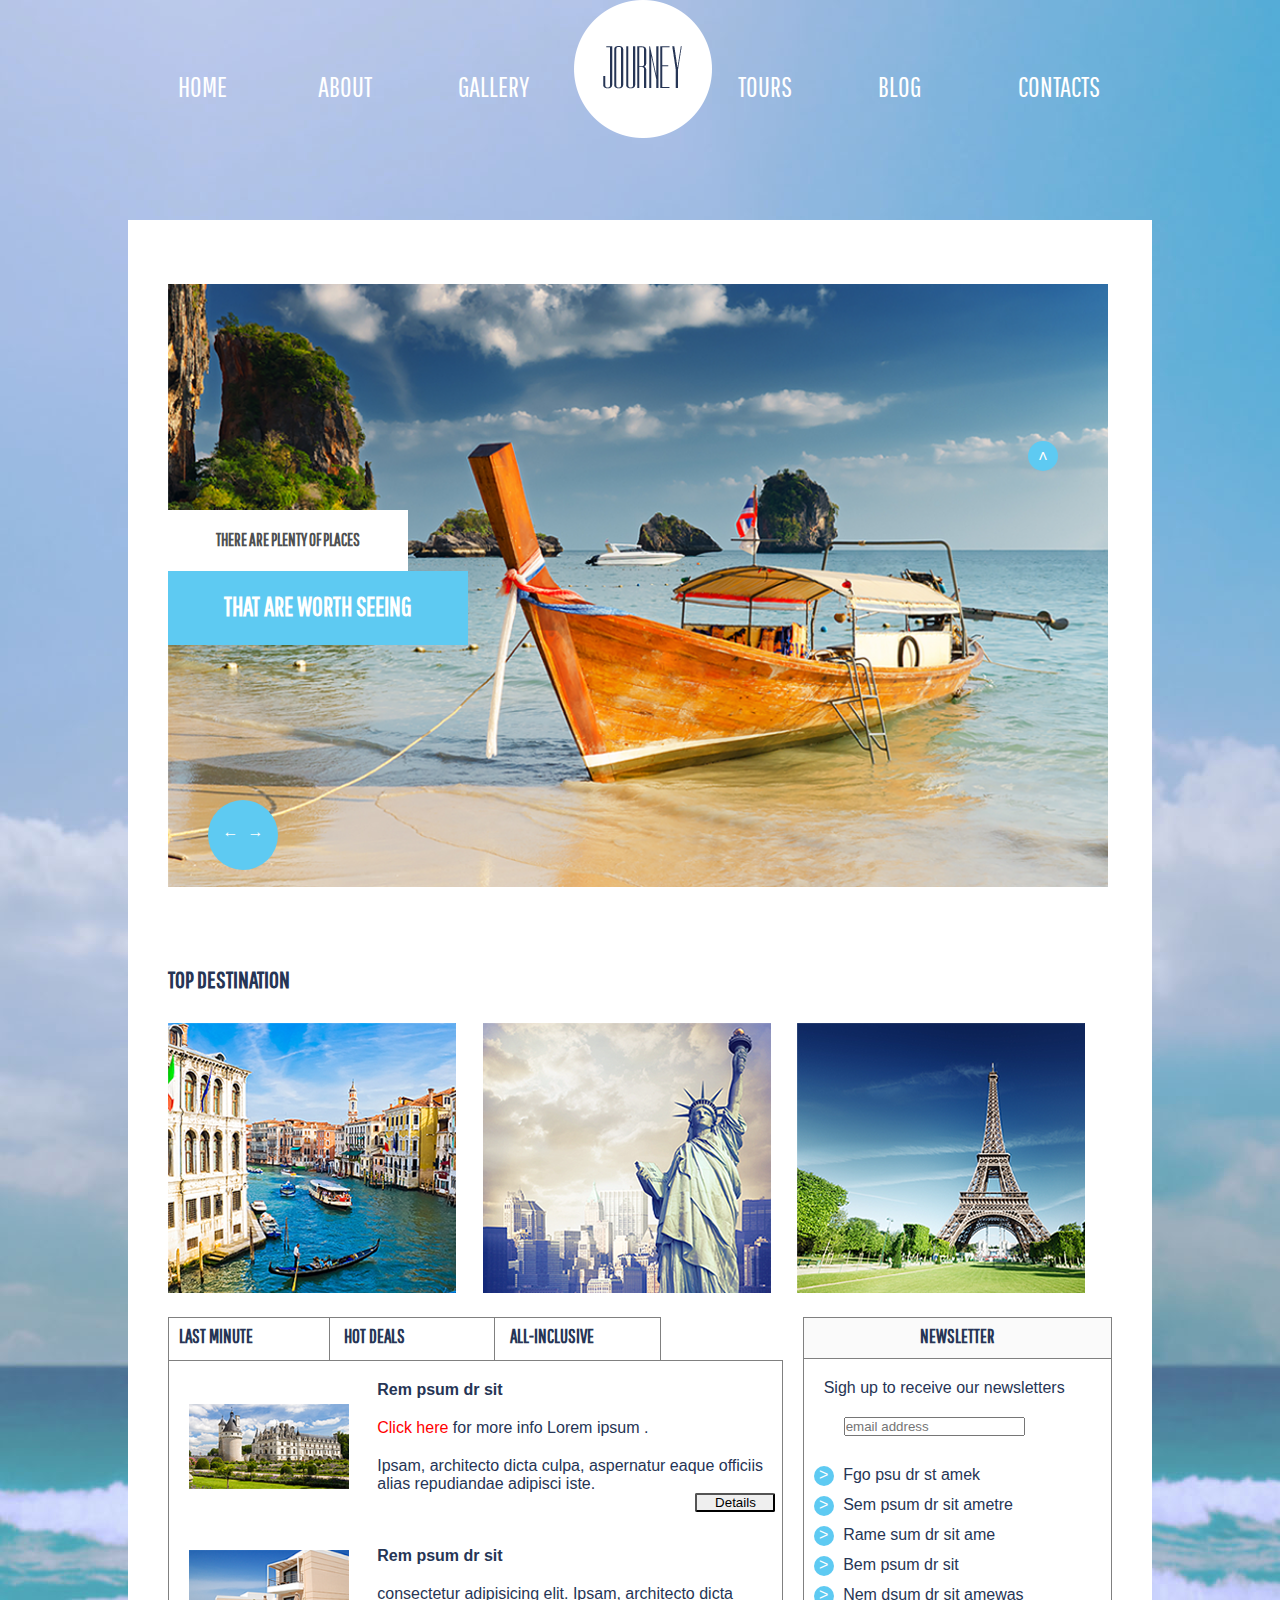
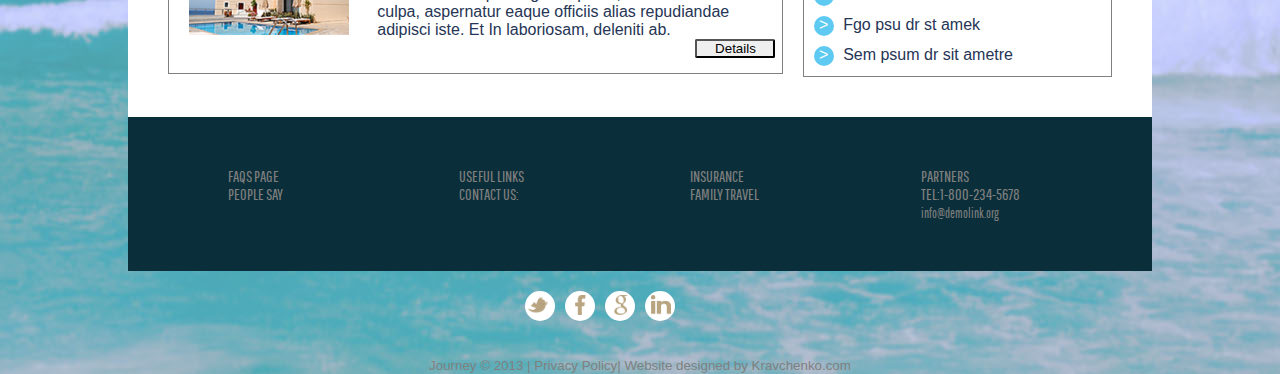
<file: index.html>
<!DOCTYPE html>
  <html>
    <head>
     
       <link rel = "stylesheet" href = "css/style.css">

       <link href="https://fonts.googleapis.com/css?family=Dorsa" rel="stylesheet">
       <!-- <link href="https://fonts.googleapis.com/css?family=Pathway+Gothic+One" rel="stylesheet" > -->
       <link href="https://fonts.googleapis.com/css?family=Pathway+Gothic+One" rel="stylesheet">

   
      <!--Import materialize.css-
      <link type="text/css" rel="stylesheet" href="css/materialize.min.css"  media="screen,projection"/>


<!--
      <!--Import Icons--
      <link href="https://fonts.googleapis.com/icon?family=Material+Icons" rel="stylesheet">
    -->


      <title>Modul_7</title>
    </head>


    <body>
      <div class="wrapper">

<!--NAV MENU-->

        <nav class="clearfix" id="home">
            <ul>
              <li><a href="index.html">HOME</a></li>

              <li class="main-list"><a href="about.html">ABOUT</a>

            <ul class="list border-corner">
              <li><a href="#">AGENCY</a></li>
              <li><a href="#">NEWS</a></li>
              <li><a href="#">TEAM</a></li>
           </ul></li>
      


             <li><a href="gallery.html">GALLERY</a></li>
             <li class="logo"><img src="img/logo.png"></li>
             <li><a href="tours.html">TOURS</a></li>

             <li><a href="blog.html">BLOG</a></li>
             <li><a href="contacts.html">CONTACTS</a></li>
           </ul>
        </nav>

<!--MAIN PART WITH IMG-->

  <main>
     <div class="first-pic">
       <img  src="img/main-pic.png" width="940">
     </div>
 
  <h2>TOP DESTINATION</h2>

  <section class="clearfix">
 
   <article>
     <img src="img/layer-1.png" >
       <div class="text-on-img clearfix"">
       <h4>VENICE</h4>
       <p>Lorem ipsum dolor sit amet, consectetur adipisicing elit. Aspernatur fugit numquam totam porro mollitia facere iure quaerat inventore cumque. Lorem ipsum dolor sit amet, consectetur adipisicing elit. Assumenda veniam libero sit hic numquam dignissimos, ea, porro ratione et minus?Lorem ipsum dolor sit amet, consectetur adipisicing elit. Rem, temporibus.</p>
       <button><a href="#">DETAILS</a></button>
      </div>
   </article>

   <article>
     <img src="img/layer-2.png" >
     <div class="text-on-img clearfix">
       <h4>NEW YORK</h4>
       <p>Lorem ipsum dolor sit amet, consectetur adipisicing elit. Aspernatur fugit numquam totam porro mollitia facere iure quaerat inventore cumque. Lorem ipsum dolor sit amet, consectetur adipisicing elit. Assumenda veniam libero sit hic numquam dignissimos, ea, porro ratione et minus?Lorem ipsum dolor sit amet, consectetur adipisicing elit. Rem, temporibus.</p>
       <button><a href="#">DETAILS</a></button>
     </div>
   </article>
   <article>
     <img src="img/layer-3.png" >
     <div class="text-on-img clearfix">
       <h4>PARIS</h4>
       <p>Lorem ipsum dolor sit amet, consectetur adipisicing elit. Aspernatur fugit numquam totam porro mollitia facere iure quaerat inventore cumque. Lorem ipsum dolor sit amet, consectetur adipisicing elit. Assumenda veniam libero sit hic numquam dignissimos, ea, porro ratione et minus?Lorem ipsum dolor sit amet, consectetur adipisicing elit. Rem, temporibus.</p>
       <button><a href="#">DETAILS</a></button>
     </div>
   </article>
  </section>



<!--ASIDE-->

<aside class="clearfix">
  <div class="aside1 clearfix">

     <div class="name-aside">
         <h3>LAST MINUTE</h3>
         <h3>HOT DEALS</h3>
         <h3>ALL-INCLUSIVE</h3>

     </div>

   <div class="all-trip clearfix">
       <div class="photo-trip">
         <img src="img/list-1.png" width="160px">
      </div>

      <div class="about-trip">
          <h4>Rem psum dr sit</h4>
          <p><a href="#">Click here</a> for more info  Lorem ipsum .</p>
          <p> Ipsam, architecto dicta culpa, aspernatur eaque officiis alias repudiandae adipisci iste.</p>
          <button><a href="#">Details</a></button>
      </div>
    

   <div class="photo-trip">

      <img src="img/list-3.png" width="160px">
   </div>

   <div class="about-trip">   
        <h4>Rem psum dr sit</h4>
         <p>consectetur adipisicing elit. Ipsam, architecto dicta culpa, aspernatur eaque officiis alias repudiandae adipisci iste. Et  In laboriosam, deleniti ab.</p>
         <button><a href="#">Details</a></button>
    </div> 
  </div>



</div>
<div class="aside2 clearfix">
    
    <h3>NEWSLETTER</h3>
   
      <form>
        Sigh up to receive our newsletters
       <p>
       <input type="email" name="email" placeholder="email address"></p>
       </form>

    <ul>
       <li>
       <a href="#">Fgo psu dr st amek</a>
       </li>

       <li> 
       <a href="#">Sem psum dr sit ametre</a>
       </li>

       <li>
       <a href="#">Rame sum dr sit ame</a>
       </li>
       <li> 
       <a href="#">Bem psum dr sit</a>
       </li>
       <li>  
       <a href="#">Nem dsum dr sit amewas</a>
       </li>
                
        <li> 
       <a href="#">Fgo psu dr st amek</a>
       </li>
       <li> 
       <a href="#">Sem psum dr sit ametre</a>
       </li>
     </ul> 
   
 </div>


</aside>

</main>

<!--FOOTER-->

<footer>
  
  <ul>
    <li><a href="#">FAQS PAGE</a></li>
    <li><a href="#">PEOPLE SAY</a></li>
  </ul>
  <ul>
    <li><a href="#">USEFUL LINKS</a></li>
    <li>CONTACT US:</li>
   </ul>
   <ul> 
    <li><a href="#">INSURANCE</a></li>
    <li><a href="#">FAMILY TRAVEL</a></li>
   </ul>
   <ul> 
    <li><a href="#">PARTNERS</a></li>
    <li>TEL:1-800-234-5678<br><a href="#"><small>info@demolink.org</small></a></li>
  </ul>
</footer>


<!--HOME BOTTOM-->
 <div class="home-buttom">

    <a href="#home"><botton class="but-home">&#708</botton></a>
 </div>

<!--FOOTER WITH ICONS-->

<footer class="footer-small">

       <ul class="icons">
            <li><a class="twitter" href="#"></a></li>
            <li><a class="facebook" href="#"></a></li>
            <li><a class="google" href="#"></a></li>
            <li><a class="linkedin" href="#"></a></li>
            
        </ul>






</footer>

<div class="signature">
       <small>Journey ©  <time datetime="2013">2013 |</time> Privacy Policy| Website designed by Kravchenko.com</small>
<div> 

</div> <!-- WRAPPER-->
</body>
</html>
</file>
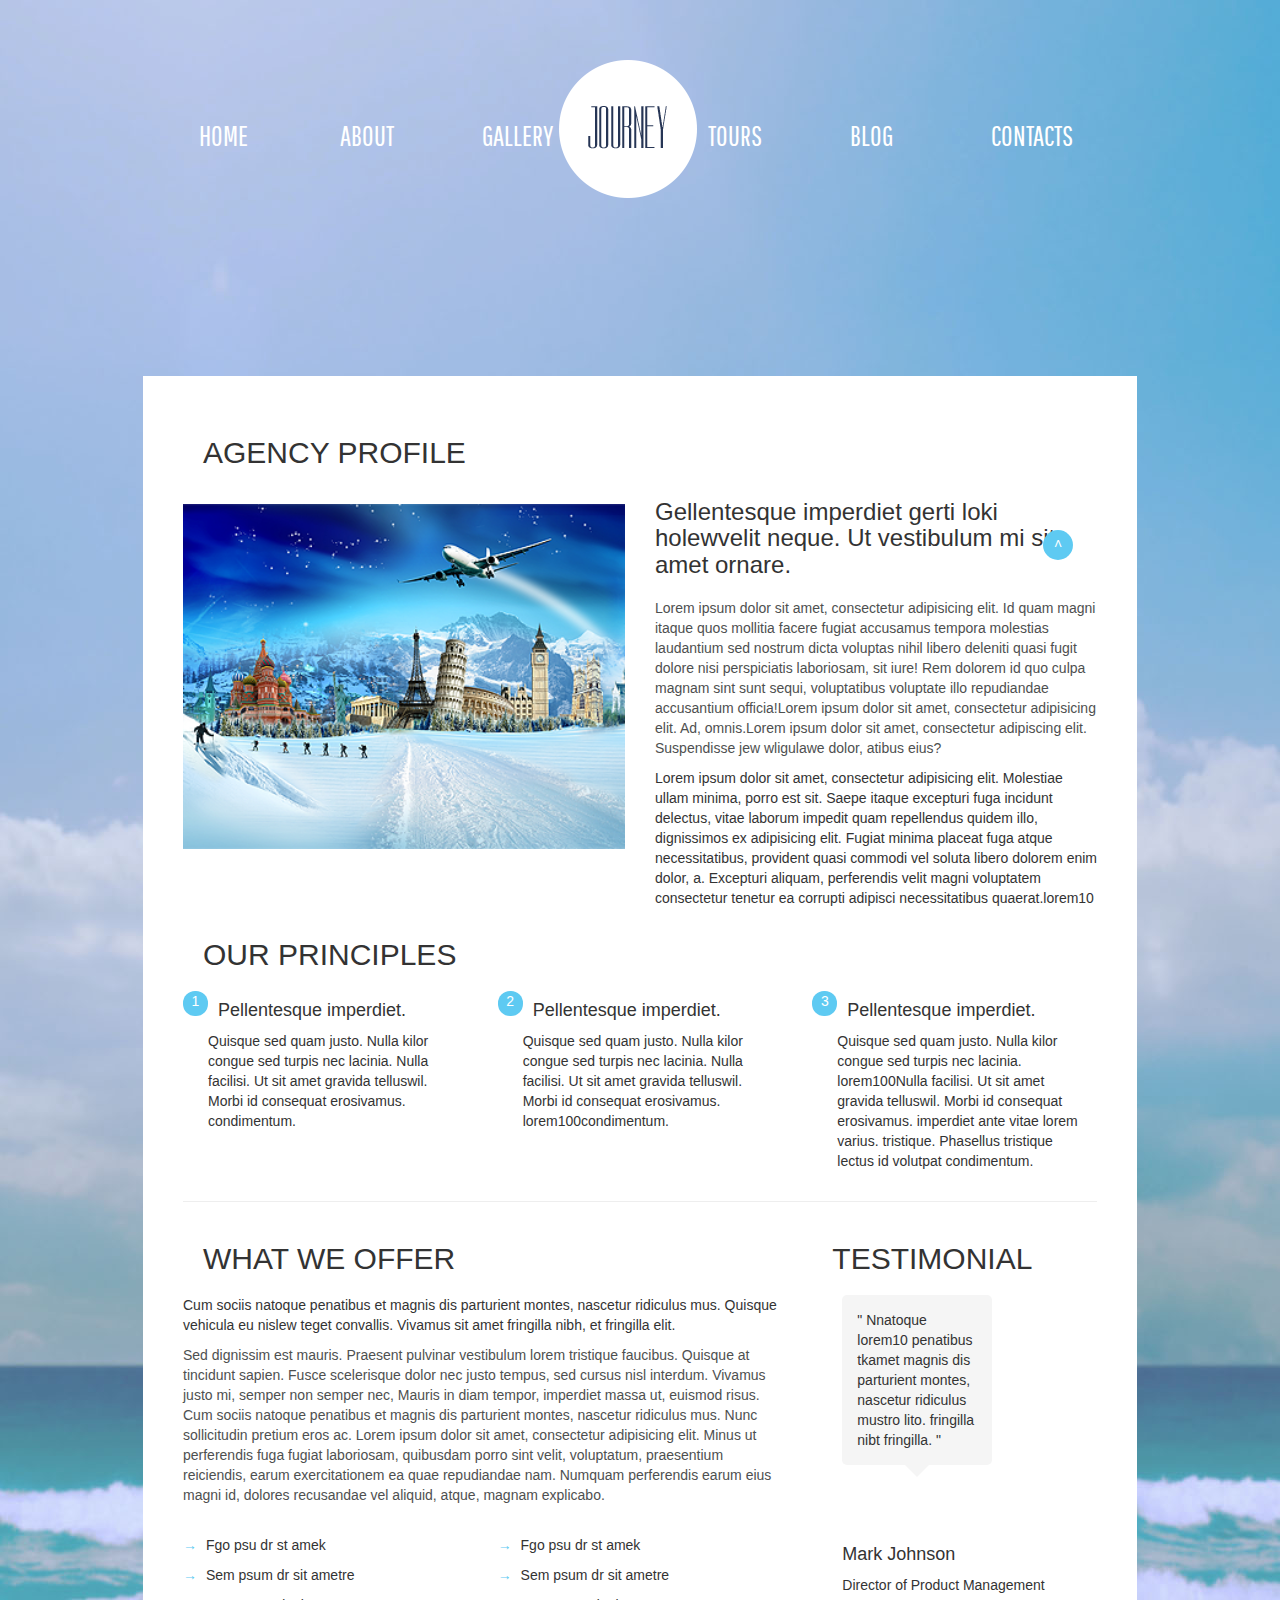
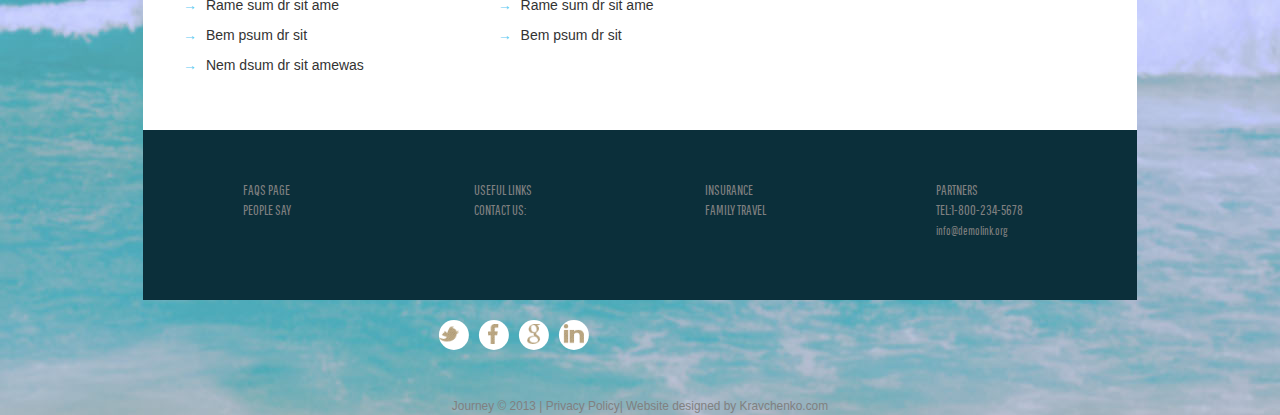
<file: about.html>
<!DOCTYPE html>
  <html>
    <head>
     
       <link rel = "stylesheet" href = "css/about.css">

      
   <link href="https://fonts.googleapis.com/css?family=Pathway+Gothic+One" rel="stylesheet">
   <link href="https://fonts.googleapis.com/css?family=Dorsa" rel="stylesheet">

    <link rel="stylesheet" href="https://maxcdn.bootstrapcdn.com/bootstrap/3.3.7/css/bootstrap.min.css" integrity="sha384-BVYiiSIFeK1dGmJRAkycuHAHRg32OmUcww7on3RYdg4Va+PmSTsz/K68vbdEjh4u" crossorigin="anonymous"> 
      <!--Import materialize.css-
      <link type="text/css" rel="stylesheet" href="css/materialize.min.css"  media="screen,projection"/>


<!--
      <!--Import Icons--
      <link href="https://fonts.googleapis.com/icon?family=Material+Icons" rel="stylesheet">
    -->


      <title>About</title>
    </head>


    <body>
      <div class="wrapper">

<!--NAV MENU-->


<div class="container-fluid">
      <div class="wrapper ">

<!--NAV MENU-->

      <nav class="clearfix" id="home">
            <ul class="row menu">
              <li class="col-xs-2 col-md-1 col-lg-1"><a href="index.html">HOME</a></li>

              <li class="col-xs-2 col-md-1 col-lg-1 main-list"><a href="about.html">ABOUT</a>

            <ul class="list border-corner">
              <li><a href="#">AGENCY</a></li>
              <li><a href="#">NEWS</a></li>
              <li><a href="#">TEAM</a></li>
           </ul></li>
      
            
             
             <li class="col-xs-2 col-md-1 col-lg-1 "><a href="gallery.html">GALLERY</a></li>
             <div class="col-xs-12 col-md-1 col-lg-1 logo"><img src="img/logo.png"></div>
             <div class="margin-menu">
             <li class="col-xs-2 col-md-1 col-lg-1"><a href="tours.html">TOURS</a></li>

             <li class="col-xs-2 col-md-1 col-lg-1"><a href="blog.html">BLOG</a></li>
             <li class="col-xs-2 col-md-1 col-lg-1"><a href="contacts.html">CONTACTS</a></li></div>
           </ul>
        </nav>

<!--MAIN PART WITH IMG-->

  <main>
   <h2>AGENCY PROFILE</h2>  
     <div class="row">
         <div div class="col-xs-12 col-sm-12 col-md-12 col-lg-6 ">
           <img class="img1" src="img/main-img.png"  alt="Main-pic">
         </div>             
            
         <div div class="col-xs-12 col-sm-12 col-md-12 col-lg-6">        
                 <h3 class="title-aticle">Gellentesque imperdiet gerti loki holewvelit neque. Ut vestibulum mi sit amet ornare.</h3>
                 <p class="main-text">Lorem ipsum dolor sit amet, consectetur adipisicing elit. Id quam magni itaque quos mollitia facere fugiat accusamus tempora molestias laudantium sed nostrum dicta voluptas nihil libero deleniti quasi fugit dolore nisi perspiciatis laboriosam, sit iure! Rem dolorem id quo culpa magnam sint sunt sequi, voluptatibus voluptate illo repudiandae accusantium officia!Lorem ipsum dolor sit amet, consectetur adipisicing elit. Ad, omnis.Lorem ipsum dolor sit amet, consectetur adipiscing elit. Suspendisse jew wligulawe dolor, atibus eius?</p>
                 <p>Lorem ipsum dolor sit amet, consectetur adipisicing elit. Molestiae ullam minima, porro est sit. Saepe itaque excepturi fuga incidunt delectus, vitae laborum impedit quam repellendus quidem illo, dignissimos ex  adipisicing elit. Fugiat minima placeat fuga atque necessitatibus, provident quasi commodi vel soluta libero dolorem enim dolor, a. Excepturi aliquam, perferendis velit magni voluptatem consectetur tenetur ea corrupti adipisci necessitatibus quaerat.lorem10</p>
              </div>   
   
       
</div>


  <!--LIST WITH CIRCLES-->

     
           <h2>OUR PRINCIPLES</h2>  

  <div class="flex-with-circle row">
              <div class="col-xs-12 col-sm-4 col-md-4"> 
                 <h4>Pellentesque imperdiet.</h4>

                 <p class="p-margin"> Quisque sed quam justo. Nulla kilor congue sed turpis nec lacinia. Nulla facilisi. Ut sit amet gravida telluswil. Morbi id consequat erosivamus. condimentum. </p>
              </div>
        
     

              <div class="col-xs-12 col-sm-4 col-md-4">    
                 <h4>Pellentesque imperdiet.</h4>

                 <p class="p-margin">Quisque sed quam justo. Nulla kilor congue sed turpis nec lacinia. Nulla facilisi. Ut sit amet gravida telluswil. Morbi id consequat erosivamus.  lorem100condimentum. </p>
             </div>
        

           <div class="col-xs-12 col-sm-4 col-md-4">      
                <h4>Pellentesque imperdiet.</h4>

                <p class="p-margin">Quisque sed quam justo. Nulla kilor congue sed turpis nec lacinia. lorem100Nulla facilisi. Ut sit amet gravida telluswil. Morbi id consequat erosivamus. imperdiet ante vitae lorem varius. tristique. Phasellus tristique lectus id volutpat condimentum.</p> 
         </div>

  </div>   
      

<hr>
   


<!-- COL WITH TEXT IN BORDER-->


  <div class="row flex-with-border">

    <div class= "col-xs-12 col-sm-8 col-md-8">
       <h2>WHAT WE OFFER</h2>
      
       <span>Cum sociis natoque penatibus et magnis dis parturient montes, nascetur ridiculus mus. Quisque vehicula eu nislew teget convallis. Vivamus sit amet fringilla nibh, et fringilla elit. </span>
   
       <p class="main-text">Sed dignissim est mauris. Praesent pulvinar vestibulum lorem  tristique faucibus. Quisque at tincidunt sapien. Fusce scelerisque dolor nec justo tempus, sed cursus nisl interdum. Vivamus justo mi, semper non semper nec,  Mauris in diam tempor, imperdiet massa ut, euismod risus. Cum sociis natoque penatibus et magnis dis parturient montes, nascetur ridiculus mus. Nunc sollicitudin pretium eros ac. Lorem ipsum dolor sit amet, consectetur adipisicing elit. Minus ut perferendis fuga fugiat laboriosam, quibusdam porro sint velit, voluptatum, praesentium reiciendis, earum exercitationem ea quae repudiandae nam. Numquam perferendis earum eius magni id, dolores recusandae vel aliquid, atque, magnam explicabo. </p>
      
    </div>
   
    <div class= "hidden-xs col-sm-4 col-md-4">
        <h2 class="marg-col">TESTIMONIAL</h2>

        <div class="border-text"> &#34; Nnatoque lorem10 penatibus tkamet magnis dis parturient montes, nascetur ridiculus mustro  lito. fringilla nibt fringilla.  &#34;</div>
      

   </div>
 </div>

    



<!--FLEX WITH ARROW-->

<div class="row flex-with-arrow">


   <div class="col-xs-6 col-sm-4 col-md-4">   
  
      <ul>
         <li>
        <span>Fgo psu dr st amek</span>
        </li>

        <li> 
        <span>Sem psum dr sit ametre</span>
        </li>

        <li>
        <span>Rame sum dr sit ame</span>
        </li>
        <li> 
        <span>Bem psum dr sit</span>
        </li>
        <li>  
        <span>Nem dsum dr sit amewas</span>
        </li>
      
     </ul>
    </div>

    <div class="col-xs-6 col-sm-4 col-md-4">
      <ul>  
      
        <li> 
        <span>Fgo psu dr st amek</span>
        </li>
        <li> 
        <span>Sem psum dr sit ametre</span>
        </li>
        <li>
        <span>Rame sum dr sit ame</span>
        </li>
        <li> 
        <span>Bem psum dr sit </span>
        </li>
     </ul>
  </div>


   <div class="hidden-xs col-sm-4 col-md-4 item-last">
       <h4>Mark Johnson</h4>
        <p>Director of Product Management</p>
  </div>

</div> <!--END FLEX WITH ARROW-->








 
</main>
<footer >
<div class="row">
  
  <ul class="col-xs-3">
    <li><a href="#">FAQS PAGE</a></li>
    <li><a href="#">PEOPLE SAY</a></li>
  </ul>
  <ul class="col-xs-3">
    <li><a href="#">USEFUL LINKS</a></li>
    <li>CONTACT US:</li>
   </ul>
   <ul class="col-xs-3"> 
    <li><a href="#">INSURANCE</a></li>
    <li><a href="#">FAMILY TRAVEL</a></li>
   </ul>
   <ul class="col-xs-3"> 
    <li><a href="#">PARTNERS</a></li>
    <li>TEL:1-800-234-5678<br><a href="#"><small>info@demolink.org</small></a></li>
  </ul>
</div>  
</footer>


<!--HOME BOTTOM-->
 <div class="home-buttom">

    <a href="#home"><botton class="but-home">&#708</botton></a>
 </div>

<!--FOOTER WITH ICONS-->

<footer class="footer-small">

       <ul class="row  icons">
            <li><a class=" col-xs-1 col-lg-1 twitter" href="#"></a></li>
            <li><a class=" col-xs-1 col-lg-1 facebook" href="#"></a></li>
            <li><a class=" col-xs-1 col-lg-1 google" href="#"></a></li>
            <li><a class=" col-xs-1 col-lg-1 linkedin" href="#"></a></li>
            
        </ul>






</footer>

<div class="signature">
       <small>Journey ©  <time datetime="2013">2013 |</time> Privacy Policy| Website designed by Kravchenko.com</small>
<div> 



</div> <!-- WRAPPER-->
</body>
</html>
</file>
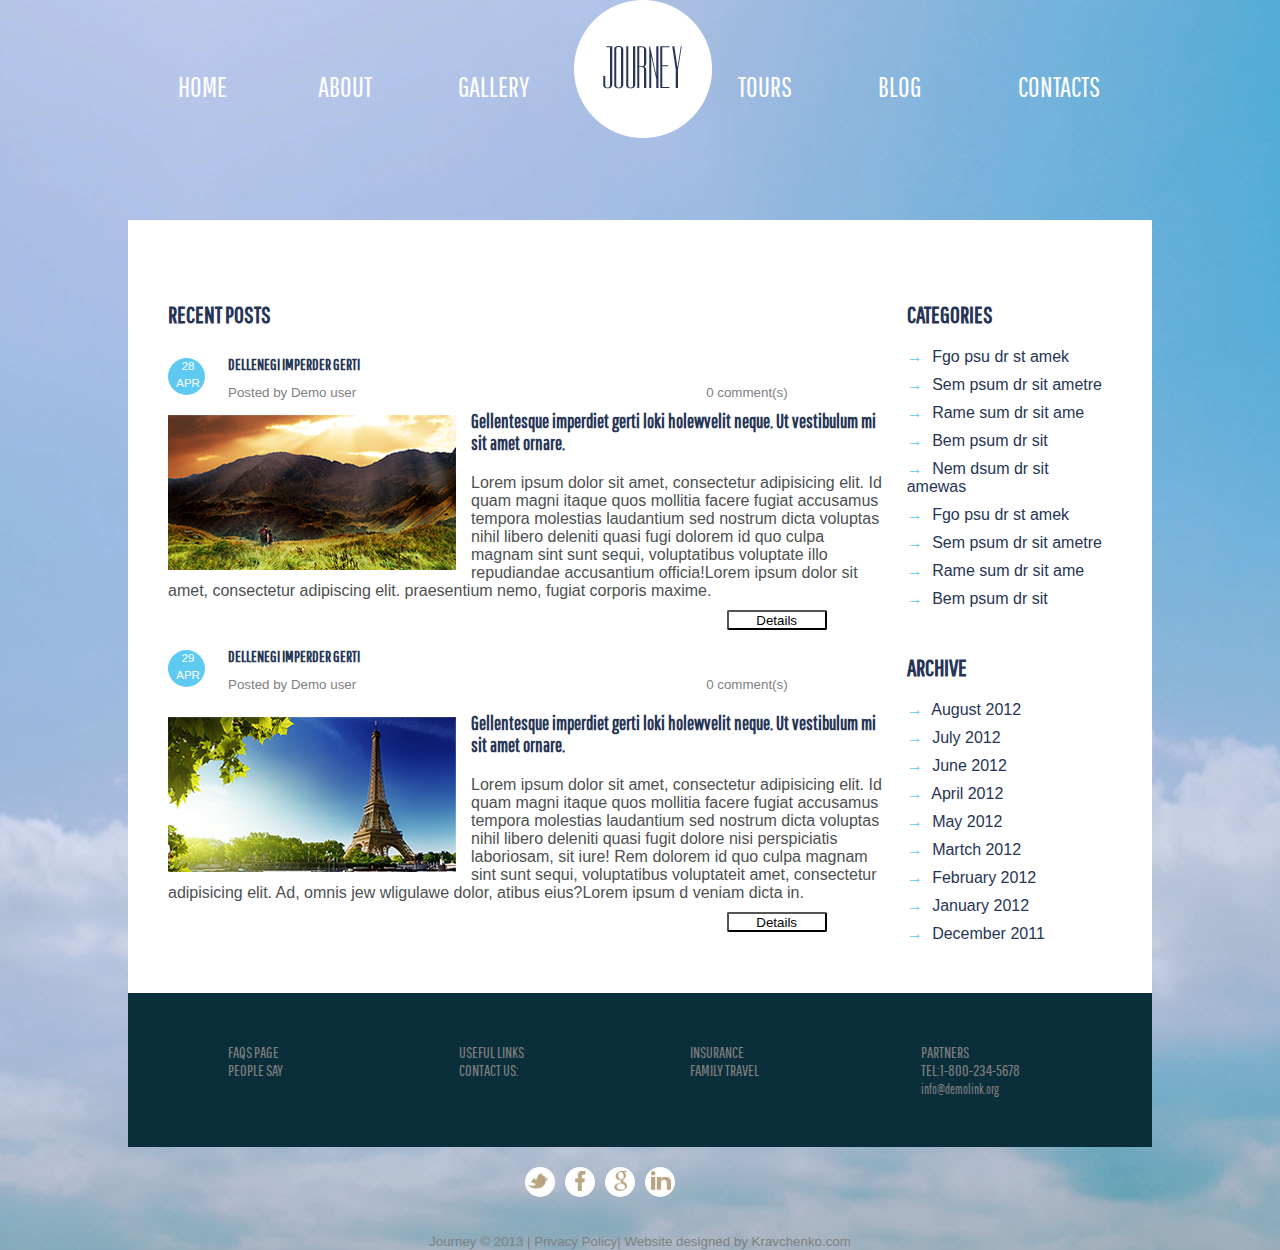
<file: blog.html>
<!DOCTYPE html>
  <html>
    <head>
     
       <link rel = "stylesheet" href = "css/blog.css">

       <link href="https://fonts.googleapis.com/css?family=Dorsa" rel="stylesheet">
       <link href="https://fonts.googleapis.com/css?family=Pathway+Gothic+One" rel="stylesheet" >

   
      <!--Import materialize.css-
      <link type="text/css" rel="stylesheet" href="css/materialize.min.css"  media="screen,projection"/>


<!--
      <!--Import Icons--
      <link href="https://fonts.googleapis.com/icon?family=Material+Icons" rel="stylesheet">
    -->


      <title>Module_6_2</title>
    </head>


    <body>
      <div class="wrapper">

<!--NAV MENU-->

      <nav class="clearfix" id="home">
            <ul>
              <li><a href="index.html">HOME</a></li>

              <li class="main-list">
              
              <a href="about.html">ABOUT</a>

            <ul class="list border-corner">
              <li><a href="#">AGENCY</a></li>
              <li><a href="#">NEWS</a></li>
              <li><a href="#">TEAM</a></li>
           </ul></li>
      


             <li><a href="gallery.html">GALLERY</a></li>
             <li class="logo"><img src="img/logo.png"></li>
             <li><a href="tours.html">TOURS</a></li>

             <li><a href="blog.html">BLOG</a></li>
             <li><a href="contacts.html">CONTACTS</a></li>
           </ul>
        </nav>

<!--MAIN PART WITH IMG-->

  <main>
      <div class="row-img">
         <div>
            <h2>RECENT POSTS</h2>
        
             <div class="round-item">
                <h4>DELLENEGI IMPERDER GERTI</h4>

                <div class="counter">
                  <small>Posted by Demo user</small>
                   <small>0 comment(s)</small> 
                 </div>  
              </div>      


            <img class="img1" src="img/img1.png"  alt="Main-pic">
                     
             <h3 class="title-aticle">Gellentesque imperdiet gerti loki holewvelit neque. Ut vestibulum mi sit amet ornare.</h3>
             <p class="main-text">Lorem ipsum dolor sit amet, consectetur adipisicing elit. Id quam magni itaque quos mollitia facere fugiat accusamus tempora molestias laudantium sed nostrum dicta voluptas nihil libero deleniti quasi fugi dolorem id quo culpa magnam sint sunt sequi, voluptatibus voluptate illo repudiandae accusantium officia!Lorem ipsum dolor sit amet, consectetur  adipiscing elit. praesentium nemo, fugiat corporis maxime.</p>
             <button><a href="#">Details</a></button>
       </div>

       <div>
             
             <div class="round-item">
                <h4>DELLENEGI IMPERDER GERTI</h4>

                <div class="counter">
                  <small>Posted by Demo user</small>
                   <small>0 comment(s)</small> 
                 </div>  
              </div>      


            <img class="img1" src="img/img2.png"  alt="Main-pic">
                     
             <h3 class="title-aticle">Gellentesque imperdiet gerti loki holewvelit neque. Ut vestibulum mi sit amet ornare.</h3>
             <p class="main-text">Lorem ipsum dolor sit amet, consectetur adipisicing elit. Id quam magni itaque quos mollitia facere fugiat accusamus tempora molestias laudantium sed nostrum dicta voluptas nihil libero deleniti quasi fugit dolore nisi perspiciatis laboriosam, sit iure! Rem dolorem id quo culpa magnam sint sunt sequi, voluptatibus voluptateit amet, consectetur adipisicing elit. Ad, omnis jew wligulawe dolor, atibus eius?Lorem ipsum d veniam dicta in.</p>
              <button><a href="#">Details</a></button>
        </div>
    </div>    
<!--FLEX WITH ARROW-->

<div class="flex-with-arrow">


   <div>   
     <h2>CATEGORIES</h2>
      <ul>
         <li>
        <span>Fgo psu dr st amek</span>
        </li>

        <li> 
        <span>Sem psum dr sit ametre</span>
        </li>

        <li>
        <span>Rame sum dr sit ame</span>
        </li>
        <li> 
        <span>Bem psum dr sit</span>
        </li>
        <li>  
        <span>Nem dsum dr sit amewas</span>
        </li>
      
     
      
        <li> 
        <span>Fgo psu dr st amek</span>
        </li>
        <li> 
        <span>Sem psum dr sit ametre</span>
        </li>
        <li>
        <span>Rame sum dr sit ame</span>
        </li>
        <li> 
        <span>Bem psum dr sit </span>
        </li>
     </ul>
  <h2>ARCHIVE</h2>
     <ul>
         <li>
        <span>August 2012</span>
        </li>

        <li> 
        <span>July 2012</span>
        </li>

        <li>
        <span>June 2012</span>
        </li>
        <li> 
        <span>April 2012</span>
        </li>
        <li>  
        <span>May 2012</span>
        </li>
      
     
      
        <li> 
        <span>Martch 2012</span>
        </li>
        <li> 
        <span>February 2012</span>
        </li>
        <li>
        <span>January 2012</span>
        </li>
        <li> 
        <span>December 2011</span>
        </li>
     </ul>
  </div>


   

</div> <!--END FLEX WITH ARROW-->








 
</main>
<footer>
  
  <ul>
    <li><a href="#">FAQS PAGE</a></li>
    <li><a href="#">PEOPLE SAY</a></li>
  </ul>
  <ul>
    <li><a href="#">USEFUL LINKS</a></li>
    <li>CONTACT US:</li>
   </ul>
   <ul> 
    <li><a href="#">INSURANCE</a></li>
    <li><a href="#">FAMILY TRAVEL</a></li>
   </ul>
   <ul> 
    <li><a href="#">PARTNERS</a></li>
    <li>TEL:1-800-234-5678<br><a href="#"><small>info@demolink.org</small></a></li>
  </ul>
</footer>


<!--HOME BOTTOM-->
 <div class="home-buttom">

    <a href="#home"><botton class="but-home">&#708</botton></a>
 </div>

<!--FOOTER WITH ICONS-->

<footer class="footer-small">

       <ul class="icons">
            <li><a class="twitter" href="#"></a></li>
            <li><a class="facebook" href="#"></a></li>
            <li><a class="google" href="#"></a></li>
            <li><a class="linkedin" href="#"></a></li>
            
        </ul>






</footer>

<div class="signature">
       <small>Journey ©  <time datetime="2013">2013 |</time> Privacy Policy| Website designed by Kravchenko.com</small>
<div> 



</div> <!-- WRAPPER-->
</body>
</html>
</file>
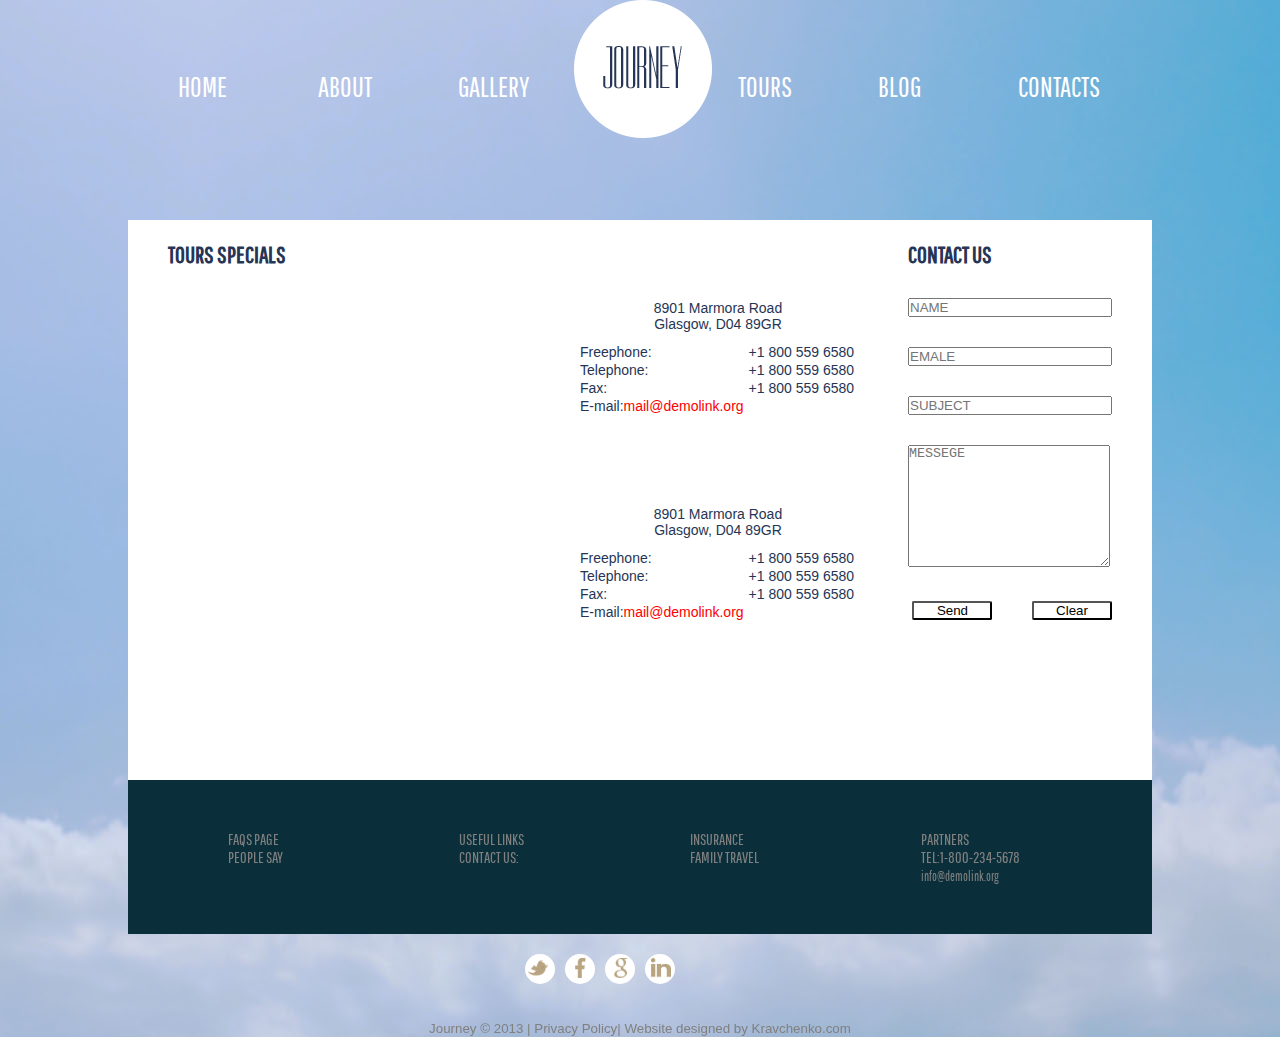
<file: contacts.html>
<!DOCTYPE html>
  <html>
    <head>
     
       <link rel = "stylesheet" href = "css/contacts.css">

       <link href="https://fonts.googleapis.com/css?family=Dorsa" rel="stylesheet">
       <link href="https://fonts.googleapis.com/css?family=Pathway+Gothic+One" rel="stylesheet" >

   
      <!--Import materialize.css-
      <link type="text/css" rel="stylesheet" href="css/materialize.min.css"  media="screen,projection"/>


<!--
      <!--Import Icons--
      <link href="https://fonts.googleapis.com/icon?family=Material+Icons" rel="stylesheet">
    -->


      <title>Modul_7</title>
    </head>


    <body>
      <div class="wrapper">

<!--NAV MENU-->

        <nav class="clearfix" id="home">
            <ul>
              <li><a href="index.html">HOME</a></li>

              <li class="main-list"><a href="about.html">ABOUT</a>

            <ul class="list border-corner">
              <li><a href="#">AGENCY</a></li>
              <li><a href="#">NEWS</a></li>
              <li><a href="#">TEAM</a></li>
           </ul></li>
      


             <li><a href="gallery.html">GALLERY</a></li>
             <li class="logo"><img src="img/logo.png"></li>
             <li><a href="tours.html">TOURS</a></li>

             <li><a href="blog.html">BLOG</a></li>
             <li><a href="contacts.html">CONTACTS</a></li>
           </ul>
        </nav>

<!--MAIN PART WITH IMG-->

  <main>
     
<!--ASIDE--><!-- img with PRICES-->

<aside class="clearfix all-flex">

  

  <div class="map">
       <h2>TOURS SPECIALS</h2>

     
  
       <img> <iframe src="https://www.google.com/maps/embed?pb=!1m18!1m12!1m3!1d2542.364967392193!2d30.459369214805434!3d50.4156713977528!2m3!1f0!2f0!3f0!3m2!1i1024!2i768!4f13.1!3m3!1m2!1s0x40d4cecadda57875%3A0xbbed56dd79999abc!2z0LLRg9C70LjRhtGPINCk0LXQtNC-0YDQsCDQldGA0L3RgdGC0LAsIDE2LCDQmtC40ZfQsg!5e0!3m2!1sru!2sua!4v1508339576821" width="400" height="450" frameborder="0" style="border:0" allowfullscreen></iframe>
 </div>


<div class="table">
   <table class="table1">
    <caption>8901 Marmora Road <br>Glasgow, D04 89GR</caption>
  <tr>
    <td>Freephone:</td>
    <td> <a href="+18005596580">+1 800 559 6580</td>
  </tr>
  <tr>
    <td>Telephone:</td>
    <td> <a href="+18005596580">+1 800 559 6580</td>
  </tr>
  <tr>
    <td>Fax:</td>
    <td> <a href="+18005596580">+1 800 559 6580</td>
  </tr>
  <tr>
    <td>E-mail:<span><a href="mail@demolink.org">mail@demolink.org</a></span></td>
    
  </tr>
</table>

<table class="table2">
    <caption>8901 Marmora Road <br>Glasgow, D04 89GR</caption>
  <tr>
    <td>Freephone:</td>
    <td> <a href="+18005596580">+1 800 559 6580</td>
  </tr>
  <tr>
    <td>Telephone:</td>
    <td> <a href="+18005596580">+1 800 559 6580</td>
  </tr>
  <tr>
    <td>Fax:</td>
    <td> <a href="+18005596580">+1 800 559 6580</td>
  </tr>
  <tr>
    <td>E-mail:<span><a href="mail@demolink.org">mail@demolink.org</a></span></td>
    
  </tr>
</table>

</div>


<div class="contact">
    <h2>CONTACT US</h2>


<form id="comment">
   <p><label for="user"></label>
      <input id="user" type="text"  placeholder="NAME" required></p>
   <p><label for="email"></label>
      <input id="email" type="text" placeholder="EMALE"></p>
    <p><label for="SUBJECT"></label>
      <input  type="text" placeholder="SUBJECT"></p>
   <p><label for="text"></label>
      <textarea cols="10" rows="8" id="text" placeholder="MESSEGE"></textarea>
   </p>
   <p><label>&nbsp;</label><input class="send" type="submit" id="send" value="Send"  >
   <label>&nbsp;</label><input class="reset" type="reset" id="reset" value="Clear"  ></p>
  </form>

</div>

</aside>
</main>






<!--FOOTER-->

<footer>
  
  <ul>
    <li><a href="#">FAQS PAGE</a></li>
    <li><a href="#">PEOPLE SAY</a></li>
  </ul>
  <ul>
    <li><a href="#">USEFUL LINKS</a></li>
    <li>CONTACT US:</li>
   </ul>
   <ul> 
    <li><a href="#">INSURANCE</a></li>
    <li><a href="#">FAMILY TRAVEL</a></li>
   </ul>
   <ul> 
    <li><a href="#">PARTNERS</a></li>
    <li>TEL:1-800-234-5678<br><a href="#"><small>info@demolink.org</small></a></li>
  </ul>
</footer>


<!--HOME BOTTOM-->
 <div class="home-buttom">

    <a href="#home"><botton class="but-home">&#708</botton></a>
 </div>

<!--FOOTER WITH ICONS-->

<footer class="footer-small">

       <ul class="icons">
            <li><a class="twitter" href="#"></a></li>
            <li><a class="facebook" href="#"></a></li>
            <li><a class="google" href="#"></a></li>
            <li><a class="linkedin" href="#"></a></li>
            
        </ul>






</footer>

<div class="signature">
       <small>Journey ©  <time datetime="2013">2013 |</time> Privacy Policy| Website designed by Kravchenko.com</small>
<div> 

</div> <!-- WRAPPER-->
</body>
</html>
</file>
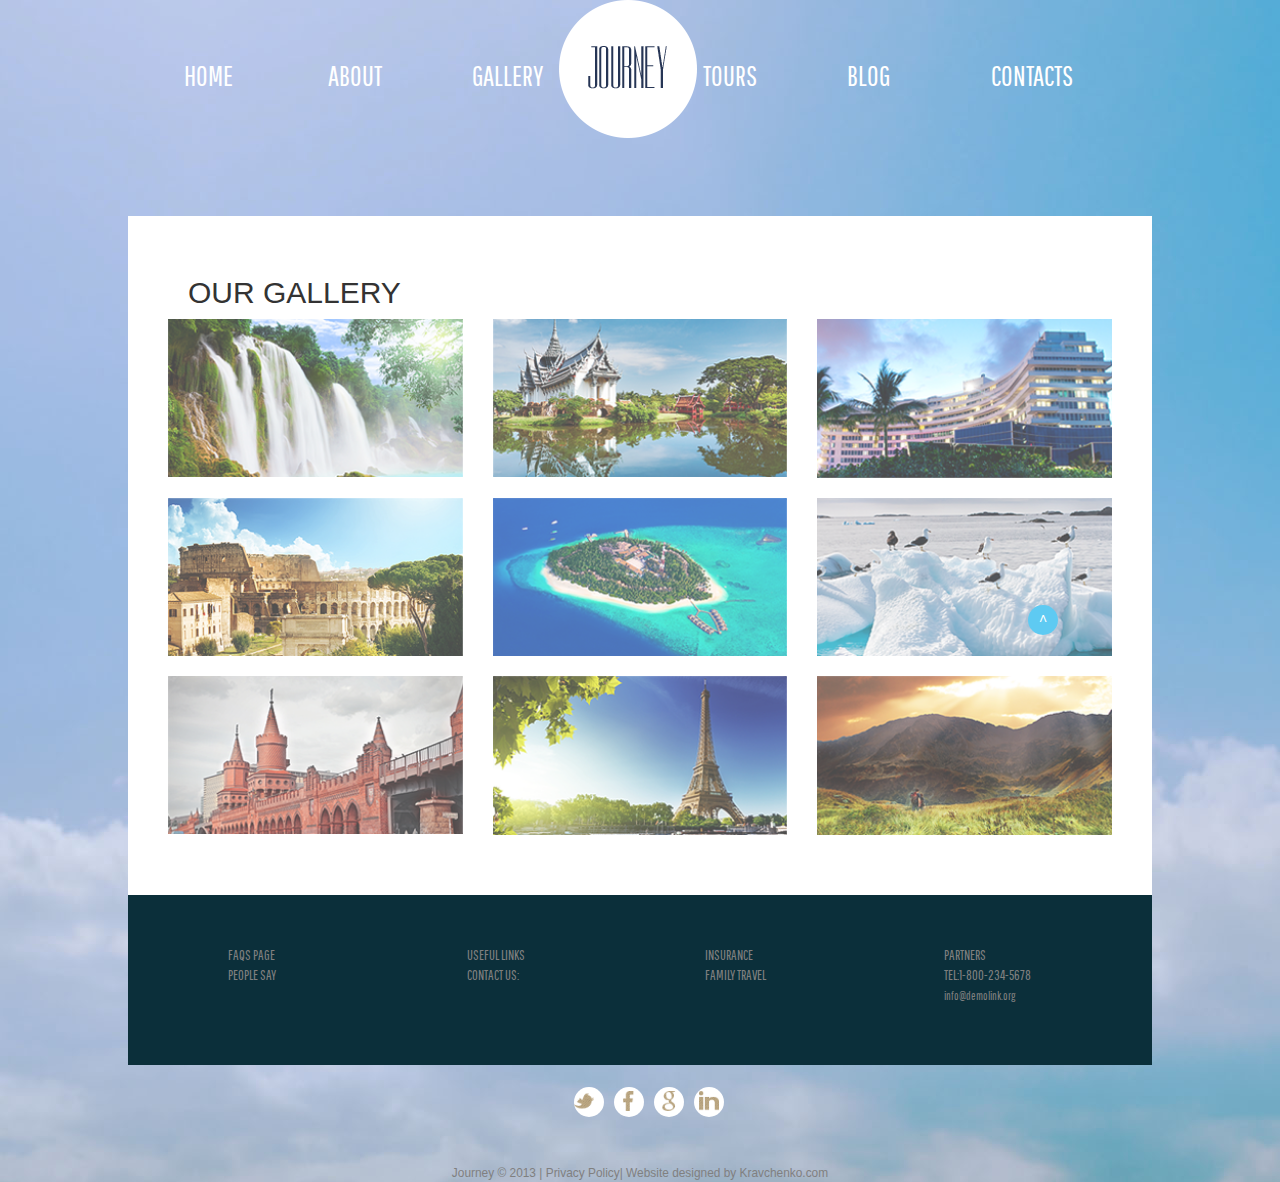
<file: gallery.html>
<!DOCTYPE html>
  <html>
    <head>
     
       <link rel = "stylesheet" href = "css/gallery.css">

       <link href="https://fonts.googleapis.com/css?family=Dorsa" rel="stylesheet">
       <link href="https://fonts.googleapis.com/css?family=Pathway+Gothic+One" rel="stylesheet" >

    <link rel="stylesheet" href="https://maxcdn.bootstrapcdn.com/bootstrap/3.3.7/css/bootstrap.min.css" integrity="sha384-BVYiiSIFeK1dGmJRAkycuHAHRg32OmUcww7on3RYdg4Va+PmSTsz/K68vbdEjh4u" crossorigin="anonymous"> 

      <meta name="viewport" content="width=device-width, initial-scale=1.0">
   
      <!--Import materialize.css-
      <link type="text/css" rel="stylesheet" href="css/materialize.min.css"  media="screen,projection"/>


<!--
      <!--Import Icons--
      <link href="https://fonts.googleapis.com/icon?family=Material+Icons" rel="stylesheet">
    -->


      <title>Module_6_1</title>
    </head>


    <body>
    <div class="container-fluid">
      <div class="wrapper ">

<!--NAV MENU-->

      <nav class="clearfix" id="home">
            <ul class="row menu">
              <li class="col-xs-2 col-md-1 col-lg-1"><a href="index.html">HOME</a></li>

              <li class="col-xs-2 col-md-1 col-lg-1 main-list"><a href="about.html">ABOUT</a>

            <ul class="list border-corner">
              <li><a href="#">AGENCY</a></li>
              <li><a href="#">NEWS</a></li>
              <li><a href="#">TEAM</a></li>
           </ul></li>
      
            
             
             <li class="col-xs-2 col-md-1 col-lg-1 "><a href="gallery.html">GALLERY</a></li>
             <div class="col-xs-12 col-md-12 col-lg-1 logo"><img src="img/logo.png"></div>
             <div class="margin-menu">
             <li class="tour col-xs-2 col-md-1 col-lg-1"><a href="tours.html">TOURS</a></li>

             <li class="col-xs-2 col-md-1 col-lg-1"><a href="blog.html">BLOG</a></li>
             <li class="col-xs-2 col-md-1 col-lg-1"><a href="contacts.html">CONTACTS</a></li>
             </div>
           </ul>
        </nav>

<!--MAIN PART WITH IMG-->

  <main>
            <h2>OUR GALLERY</h2> 
          <div class=" row flex-img">            
            <img class=" col-xs-12 col-sm-6 col-md-4 col-lg-4 img-responsive img1" src="img/img9.png" width="" alt="Main-pic">
             <img class="col-xs-12 col-sm-6 col-md-4 col-lg-4 img-responsive img1" src="img/img8.png"  alt="Main-pic">
             <img class="col-xs-12 col-sm-6 col-md-4 col-lg-4 img-responsive img1" src="img/img7.png"  alt="Main-pic">
             <img class="col-xs-12 col-sm-6 col-md-4 col-lg-4 img-responsive img1" src="img/img6.png"  alt="Main-pic">
             <img class="col-xs-12 col-sm-6 col-md-4 col-lg-4 img-responsive img1" src="img/img5.png"  alt="Main-pic">
             <img class="hidden-xs col-sm-6 col-md-4 col-lg-4 img-responsive  img1" src="img/img4.png"  alt="Main-pic">  
             <img class="hidden-xs col-sm-6 col-md-4 col-lg-4 img-responsive img1" src="img/img3.png"  alt="Main-pic">
             <img class="hidden-xs col-sm-6 col-md-4 col-lg-4 img-responsive img1" src="img/img2.png"  alt="Main-pic">
             <img class="hidden-xs hidden-sm col-md-4 col-lg-4 img-responsive img1" src="img/img1.png"  alt="Main-pic">
      </div>
      </main>       
<footer >
<div class="row">
  
  <ul class="col-xs-3">
    <li><a href="#">FAQS PAGE</a></li>
    <li><a href="#">PEOPLE SAY</a></li>
  </ul>
  <ul class="col-xs-3">
    <li><a href="#">USEFUL LINKS</a></li>
    <li>CONTACT US:</li>
   </ul>
   <ul class="col-xs-3"> 
    <li><a href="#">INSURANCE</a></li>
    <li><a href="#">FAMILY TRAVEL</a></li>
   </ul>
   <ul class="col-xs-3"> 
    <li><a href="#">PARTNERS</a></li>
    <li>TEL:1-800-234-5678<br><a href="#"><small>info@demolink.org</small></a></li>
  </ul>
</div>  
</footer>


<!--HOME BOTTOM-->
 <div class="home-buttom">

    <a href="#home"><botton class="but-home">&#708</botton></a>
 </div>

<!--FOOTER WITH ICONS-->

<footer class="footer-small">

       <ul class="row center icons">
            <li><a class=" col-xs-1 twitter" href="#"></a></li>
            <li><a class=" col-xs-1 facebook" href="#"></a></li>
            <li><a class=" col-xs-1 google" href="#"></a></li>
            <li><a class=" col-xs-1 linkedin" href="#"></a></li>
            
        </ul>






</footer>

<div class="signature">
       <small>Journey ©  <time datetime="2013">2013 |</time> Privacy Policy| Website designed by Kravchenko.com</small>
<div> 


</div>
</div> 

</div> <!--wrapper-->
</div><!--container-->
</body>
</html>
</file>
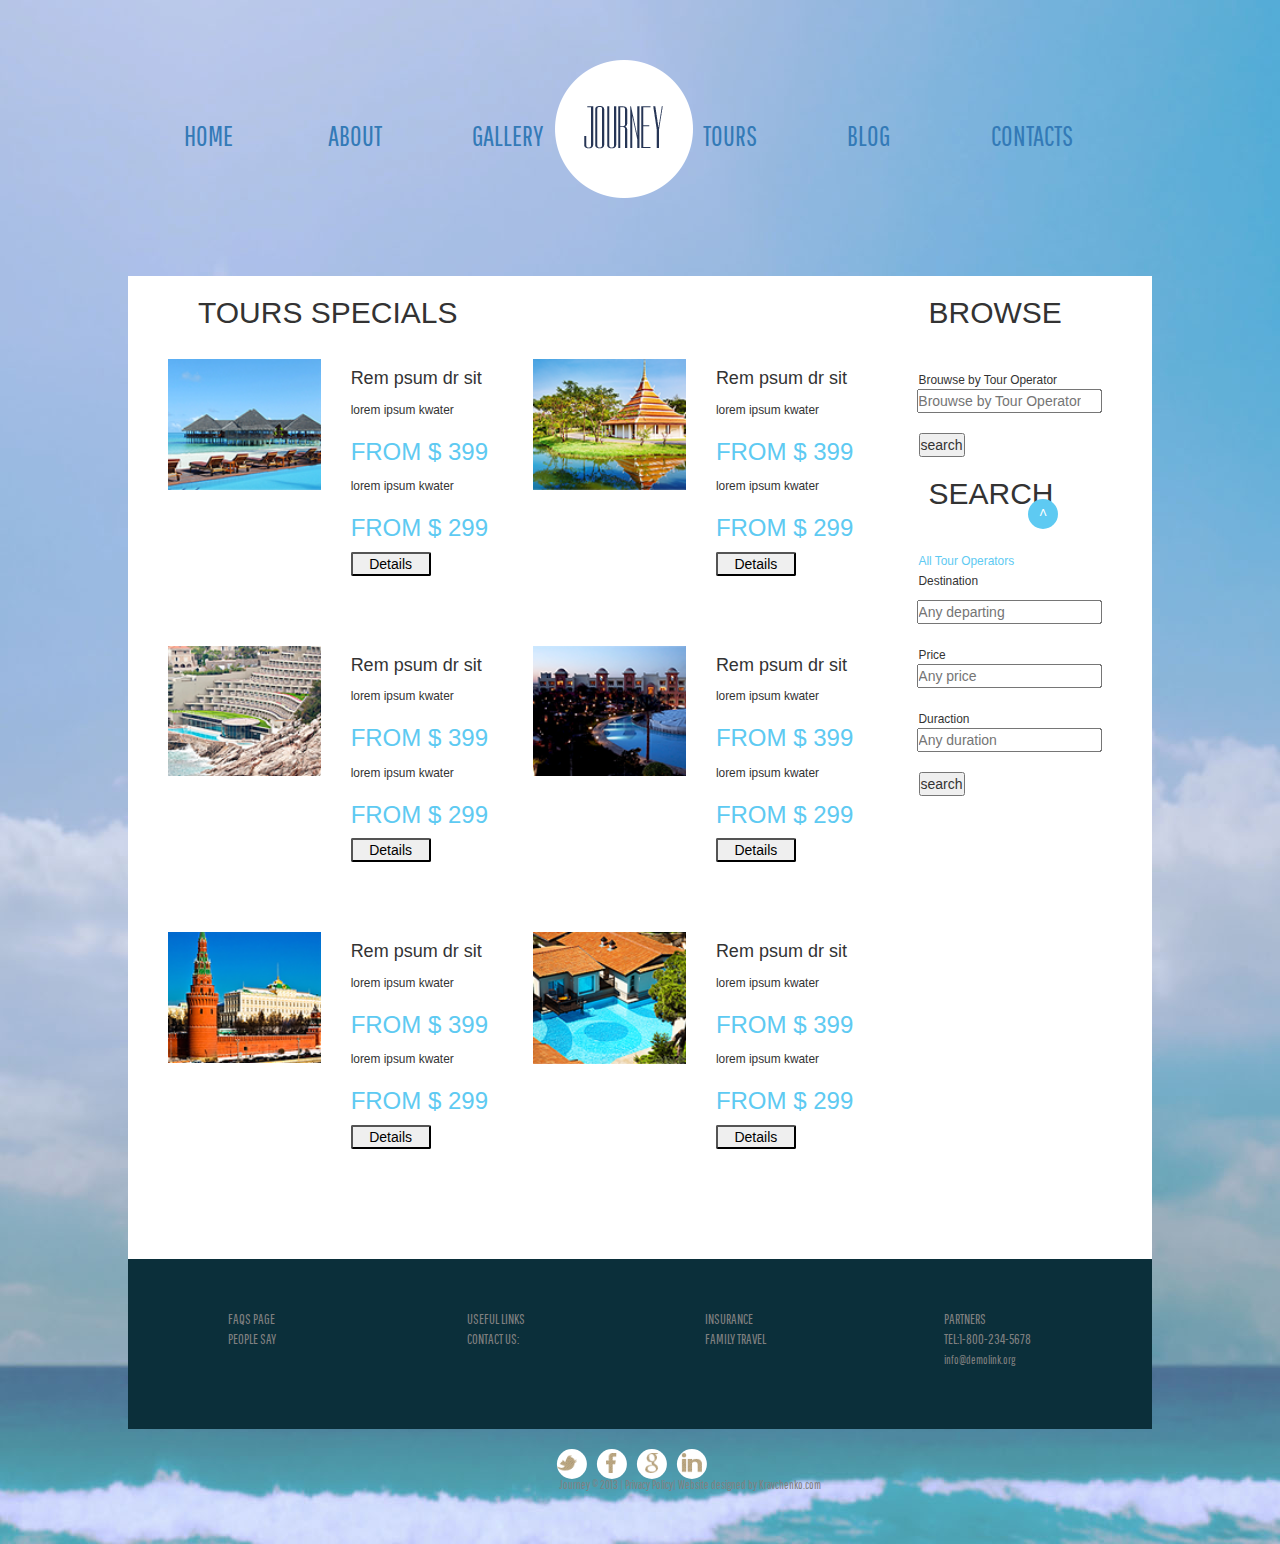
<file: tours.html>
<!DOCTYPE html>
  <html>
    <head>
     
       <link rel = "stylesheet" href = "css/tours.css">

       <link href="https://fonts.googleapis.com/css?family=Dorsa" rel="stylesheet">
       <link href="https://fonts.googleapis.com/css?family=Pathway+Gothic+One" rel="stylesheet" >
       <link rel="stylesheet" href="https://maxcdn.bootstrapcdn.com/bootstrap/3.3.7/css/bootstrap.min.css" integrity="sha384-BVYiiSIFeK1dGmJRAkycuHAHRg32OmUcww7on3RYdg4Va+PmSTsz/K68vbdEjh4u" crossorigin="anonymous"> 
   
      <!--Import materialize.css-
      <link type="text/css" rel="stylesheet" href="css/materialize.min.css"  media="screen,projection"/>


<!--
      <!--Import Icons--
      <link href="https://fonts.googleapis.com/icon?family=Material+Icons" rel="stylesheet">
    -->


      <title>Tours</title>
    </head>


    <body>
      <div class="container-fluid">
      <div class="wrapper ">

<!--NAV MENU-->

      <nav class="clearfix" id="home">
            <ul class="row menu">
              <li class="col-xs-2 col-md-1 col-lg-1"><a href="index.html">HOME</a></li>

              <li class="col-xs-2 col-md-1 col-lg-1 main-list"><a href="about.html">ABOUT</a>

            <ul class="list border-corner">
              <li><a href="#">AGENCY</a></li>
              <li><a href="#">NEWS</a></li>
              <li><a href="#">TEAM</a></li>
           </ul></li>
      
            
             
             <li class="col-xs-2 col-md-1 col-lg-1 "><a href="gallery.html">GALLERY</a></li>
             <div class="col-xs-12 col-md-1 col-lg-1 logo"><img src="img/logo.png"></div>
             <li class="col-xs-2 col-md-1 col-lg-1"><a href="tours.html">TOURS</a></li>

             <li class="col-xs-2 col-md-1 col-lg-1"><a href="blog.html">BLOG</a></li>
             <li class="col-xs-2 col-md-1 col-lg-1"><a href="contacts.html">CONTACTS</a></li>
           </ul>
        </nav>
<!--MAIN PART WITH IMG-->

  <main>
     
<!--ASIDE--><!-- img with PRICES-->

<aside class="row clearfix">

  <div class="col-xs-12 col-sm-12 col-md-9 aside1 clearfix">

  <h2>TOURS SPECIALS</h2>

     

   <div class="row all-trip clearfix">

       <div class="col-xs-7 col-sm-3 col-md-3 photo-trip hide-box">
         <img src="img/card1.png" >
      </div>

      <div class="col-xs-5 col-sm-3 col-md-3 about-trip hide-box">
          <h4>Rem psum dr sit</h4>
          <small>lorem ipsum kwater</small>
          <h3>FROM $ 399</h3>
          <small>lorem ipsum kwater</small>
          <h3>FROM $ 299</h3>
          
          <button><a href="#">Details</a></button>
      </div>
    

   <div class="col-xs-7 col-sm-3 col-md-3 photo-trip hide-box">

      <img src="img/card2.png">
   </div>

   <div class="col-xs-5 col-sm-3 col-md-3 about-trip hide-box">   
        <h4>Rem psum dr sit</h4>
          <small>lorem ipsum kwater</small>
          <h3>FROM $ 399</h3>
          <small>lorem ipsum kwater</small>
          <h3>FROM $ 299</h3>
         
         <button><a href="#">Details</a></button>
    </div> 
    <div class="col-xs-7 col-sm-3 col-md-3 photo-trip">

      <img src="img/card3.png">
   </div>

   <div class="col-xs-5 col-sm-3 col-md-3 about-trip">   
        <h4>Rem psum dr sit</h4>
          <small>lorem ipsum kwater</small>
          <h3>FROM $ 399</h3>
          <small>lorem ipsum kwater</small>
          <h3>FROM $ 299</h3>
         
         <button><a href="#">Details</a></button>
    </div> 
    <div class="hidden-xs col-sm-3 col-md-3 photo-trip">

      <img src="img/card4.png">
   </div>

   <div class="hidden-xs  col-sm-3 col-md-3 about-trip">   
        <h4>Rem psum dr sit</h4>
          <small>lorem ipsum kwater</small>
          <h3>FROM $ 399</h3>
          <small>lorem ipsum kwater</small>
          <h3>FROM $ 299</h3>
         
         <button><a href="#">Details</a></button>
    </div> 

    <div class="hidden-xs  col-sm-3 col-md-3 photo-trip">

      <img src="img/card5.png">
   </div>

   <div class="hidden-xs  col-sm-3 col-md-3 about-trip">   
         <h4>Rem psum dr sit</h4>
          <small>lorem ipsum kwater</small>
          <h3>FROM $ 399</h3>
          <small>lorem ipsum kwater</small>
          <h3>FROM $ 299</h3>
         
         <button><a href="#">Details</a></button>
    </div> 
    <div class="hidden-xs  col-sm-3 col-md-3 photo-trip">

      <img src="img/card6.png">
   </div>

   <div class="hidden-xs  col-sm-3 col-md-3 about-trip">   
         <h4>Rem psum dr sit</h4>
          <small>lorem ipsum kwater</small>
         <h3>FROM $ 399</h3>
          <small>lorem ipsum kwater</small>
          <h3>FROM $ 299</h3>
          
          
         <button><a href="#">Details</a></button>
    </div> 
  </div>



</div>

<!-- RIGHT ARTICL - INPUTS-->

<div class=" col-xs-12 col-sm-12 col-md-3 aside2 clearfix">
    <h2>BROWSE</h2>
    
        <form action="/action_page.php">
        <small>Brouwse by Tour Operator</small>
  <input list="browsers" name="browser" placeholder="Brouwse by Tour Operator">
  <datalist id="browsers">
    <option value="Internet Explorer">
    <option value="Firefox">
    <option value="Chrome">
    <option value="Opera">
    <option value="Safari">
  </datalist>
  <button type="search">search</button>
</form>
       


 <h2>SEARCH</h2>  
   
<form action="/action_page.php">
        <small class="aside-blue">All Tour Operators</small> 

       <p> <small>Destination</small></p>
  <input list="browsers" name="browser" placeholder="Any departing">
  <datalist id="browsers">
    <option value="Internet Explorer">
    <option value="Firefox">
    <option value="Chrome">
    <option value="Opera">
    <option value="Safari">
  </datalist>

  <form action="/action_page.php">
        <small>Price</small>
  <input list="browsers" name="browser" placeholder="Any price">
  <datalist id="browsers">
    <option value="300 $">
    <option value="200 $">
    <option value="100 $">
    <option value="50 $">
    <option value="10 $">
  </datalist>

  <form action="/action_page.php">
        <small>Duraction</small>
  <input list="browsers" name="browser" placeholder="Any duration">
  <datalist id="browsers">
    <option value="Internet Explorer">
    <option value="Firefox">
    <option value="Chrome">
    <option value="Opera">
    <option value="Safari">
  </datalist>
   <button type="search">search</button>
   
 </div>


</aside>








</main>






<!--FOOTER-->

<footer >
<div class="row">
  
  <ul class="col-xs-3">
    <li><a href="#">FAQS PAGE</a></li>
    <li><a href="#">PEOPLE SAY</a></li>
  </ul>
  <ul class="col-xs-3">
    <li><a href="#">USEFUL LINKS</a></li>
    <li>CONTACT US:</li>
   </ul>
   <ul class="col-xs-3"> 
    <li><a href="#">INSURANCE</a></li>
    <li><a href="#">FAMILY TRAVEL</a></li>
   </ul>
   <ul class="col-xs-3"> 
    <li><a href="#">PARTNERS</a></li>
    <li>TEL:1-800-234-5678<br><a href="#"><small>info@demolink.org</small></a></li>
  </ul>
</div>  
</footer>



<!--HOME BOTTOM-->
 <div class="home-buttom">

    <a href="#home"><botton class="but-home">&#708</botton></a>
 </div>

<!--FOOTER WITH ICONS-->

<footer class="footer-small">

       <ul class="row center icons">
            <li><a class=" col-xs-1 twitter" href="#"></a></li>
            <li><a class=" col-xs-1 facebook" href="#"></a></li>
            <li><a class=" col-xs-1 google" href="#"></a></li>
            <li><a class=" col-xs-1 linkedin" href="#"></a></li>
            
        </ul>

<div class="signature">
       <small>Journey ©  <time datetime="2013">2013 |</time> Privacy Policy| Website designed by Kravchenko.com</small>

</div> 
</footer>
</div></div>
</body>
</html>
</file>
<file: css/style.css>
*{
      margin:0;
      padding:0;
}


 body{
      
      font-family: arial, Trebuchet, sans-serif;
      font-size:16px;
      color:#263555;
      background: url(../img/main-bg.jpg) 50% 0 no-repeat;
     

 }



.wrapper{
 
      width:1024px;
 
 
      margin-left:auto;
      margin-right:auto;

     

}


.clearfix::after{
     content: "";
     display: table;
     clear: both;
}


li{
     list-style:none;
  

}

a{
     color:inherit;
     text-decoration: none;
}

nav li{
      float:left;
      margin-left:40px;

      padding-left:10px;
      height:90px;
      width:90px;
      
      color:white;
      font-family:'Pathway Gothic One', sans-serif;
      font-size:28px;
}



.logo{
  
     position:relative;
 
     right:24px;
     bottom:70px;
}

.list li{
     clear:both;
     color:black;
     padding-top:10px;
  
     font-size:12px;
     position:relative;
     right:50px;
     bottom:5px;
     position:relative;
     z-index:2;
     text-align:center;
     height:18px;
     width:35px;
     font-size: 20px;
     font-family:'Pathway Gothic One', sans-serif;
     text-align: center;
}

.list li:hover{
    color:grey;
}

nav li:hover{
    color:black;
}

.list{
   opacity: 0;  
}

.main-list:hover .list{
   opacity: 1;  
} 

h2,h3,footer{
  font-family: 'Pathway Gothic One', sans-serif;
}

.border-corner {
      background: white;
      border-radius: 5px;
      border-top: 3px solid white;
      -moz-border-radius: 5px;
      position: absolute;
      padding: 5px;
      width: 55px;

      margin-top: 10px;


}
 
.border-corner:before {
      content: '';
      border: 6px solid transparent;
      border-bottom: 6px solid white;
      position: absolute;
      left: 58%;
      margin-left: -12px;
      top: -14px;
      width: 0;
}



main{
    margin-top:60px;
    background:white;
 
    padding:0px 40px 40px 40px;
}


nav::before{
    content:"\2190 \00A0 \00A0 \2192";     
    color:white;
    margin-right:5px;
    position: relative;
    border-radius: 100px;
    background-color: #5ecaf2;
    width:70px;
    height:70px;
    text-align:center;
    display:inline-block;
    top:800px;
    left:80px;
    line-height:4;

 
   

}

.first-pic::before{
    content:"THERE ARE PLENTY OF PLACES";     
    color:#4e5050;
    position: relative;
    background-color: white;
    width:240px;
    height:64px;
    display:inline-block;
    border-radius: 0;
    top:290px;
    font-stretch: ultra-condensed;
    font-weight: bold;
    font-size:17px;
    text-align:center;
    line-height:60px;
    font-family: 'Pathway Gothic One', sans-serif;
}

.first-pic::after{
    content:"THAT ARE WORTH SEEING";     
    color:white;
    position: relative;
    background-color: #5ecaf2;
    width:300px;
    height:74px;
    display:inline-block;
    border-radius: 0;
    bottom:320px;
    left:0px;
    font-stretch: ultra-condensed;
    font-weight: bold;
    font-size:26px;
    text-align:center;
    line-height:70px;
    font-family: 'Pathway Gothic One', sans-serif;
}

article{
   float:left;
   margin-right:26.5px;
   padding-top:30px;

 
}
section{
  position: relative;
  display:flex;
  justify-content:space-around;
  align-items: center;

}
.text-on-img{
    position:absolute;
    width:140px;
    height:254px;
    bottom:5px;
    background-color:#0B2F3A;
    text-align:justify;
    padding:8px;
    color:white;
    opacity:0;



  }

.text-on-img:hover{
   animation-name:slowly;
   animation-duration:2s;
 


/*   opacity:1;*/


}
@keyframes slowly{

  0% {opacity:0.3;}

 100% {opacity:1;}
     }
     


article p{
   margin-top:10px;
   font-size:11px;
}

article h4{
   text-align:center;
}

article button{
   float:right;
   display:inline-block;
   margin-top:10px;
 
}







.photo-trip{
    width:30%;
    display:inline-block;
    box-sizing: border-box;
}
.about-trip{
    width:65%;
    box-sizing:border-box;
    display:inline-block;
    margin-bottom:5px;
}


.all-trip{
   float:left; 
   border:solid grey 1px;

}

.aside1 h3{
    width:140px;
    padding-bottom:5px;
    line-height:2;
    padding-left:5px;
}

.aside1 h3:hover{
     background-color:#F2F2F2;
}


.aside2 h3{
    border-bottom:solid grey 1px;
    border-right:none;
    height:10px;
    text-align:center;
    background-color:#FAFAFA;
    padding-bottom:30px;
    line-height:2;
}

.aside2 h3:hover{
  background-color:#F2F2F2;
}
.about-trip a{
    color:black;
}
.about-trip button{
    display:inline-block;
    float:right;
    margin-bottom:10px;
    border-radius:2px;
    width:80px;
}


.about-trip p, h4{
    margin-top:20px;
}

.photo-trip{
    margin-left:20px;
    margin-right:0;
}

.aside2 li::before{
    content:">";
    color:white;     
    background-color:#5ecaf2;
    margin-right:5px;
    border-radius:100px;
    width:20px;
    height:20px;
    display:inline-block;
    text-align:center;
    margin-top:10px;
    margin-left:10px;

}

.aside2 li:hover{
   color:#A4A4A4;
}

.aside2 ul{

    margin-bottom:10px;
}
.aside2 form, input{
   margin-top:20px;
   margin-left:20px;
}

.aside2 input{
  margin-bottom:20px;
  margin-left:20px;
}
aside{
  display:flex;
  justify-content:space-between;
  margin-top:20px;
  align-items:bottom;
}
.aside1{
   flex:6;
   padding-right:20px;
   display:inline-block;
   box-sizing:border-box;
   
  
}
.aside2{
   flex:3;
   display:inline-block;
   box-sizing:border-box;
   border:solid grey 1px;
  
   
  
}



.about-trip p a{
   color:red;
}

.name-aside h3{
    width:150px;
    display:inline-block;
    border:none;
    border-right:solid grey 1px;
    margin-left:5px;
 

}

.name-aside h3:nth-child(3){
  border-right:none;
}
.name-aside{
    float:left;
    border:solid grey 1px;
    border-bottom:none;
    bottom:646px;
    left:801px;
    height:42px;
    line-height: 2;

}


.home-buttom{
  position:fixed;
  margin-left:900px;
  margin-top:400px;
 
}
.but-home{
    position:absolute;    
    color:white;   
    border-radius: 100px;
    background-color: #5ecaf2;
    width:30px;
    height:30px;
    text-align:center;
    bottom:1800px;    
    line-height:2;

}

footer a{
  color:grey;
}
footer{
    display:flex;
    flex-direction:row;

    padding-bottom:50px;
    padding-top:50px;
    
    background-color:#0B2F3A;
    color:grey;
    font-stretch: ultra-condensed;
    padding-left:100px;
}



footer a:hover{
    color:white;
}

 footer li:hover{
  color:white;
 }

footer ul{
  flex:1;
}





.footer-small{
    background:none;
    color:white;
   
    padding-top:5px;

}



.icons a {
    display: inline-block;
    width: 24px;
    height: 24px;
    vertical-align: middle;
    
}

.icons a.twitter { 
     background: url(../img/social-icons/twitter.png) left top no-repeat;
     background-size:20px;
     margin-top:4px;
     filter:sepia(5);

     }
.icons a.facebook { 
     background: url(../img/social-icons/facebook.png) left top no-repeat;
     background-size:20px;
     margin-top:4px;
     margin-left:5px;
     filter:sepia(5);
      }
.icons a.linkedin { 
     background: url(../img/social-icons/linkedin.png) left top no-repeat;
     background-size:20px;
     margin-top:4px;
     margin-left:5px;
     filter:sepia(5);
       }
.icons a.google {
     background: url(../img/social-icons/google.png) left top no-repeat;
     background-size:20px;
     margin-top:4px;
     margin-left:5px;
     filter:sepia(5);
      }


 .icons{
    display:flex;
    margin-right:350px; 
   
   
    transform:translate(50%, 50%);
    
 
 }    

.icons li{
   background-color:white;
    border-radius: 100%;
    width:30px;
    height:30px;
    margin-left:10px;
    text-align:center;


}

.icons a:hover{
    filter:none;
    background-size:25px;


}
.signature{
  color:grey;
  text-align:center;
}
</file>
<file: css/about.css>
*{
      margin:0;
      padding:0;
}


 body{
      
      font-family: arial, Trebuchet, sans-serif;
      font-size:16px;
      color:#263555;
      background: url(../img/main-bg.jpg) 50% 0 no-repeat;

     

 }

a{   
     text-decoration: none;
}

.wrapper{
 
      max-width:1024px;
      width:100%;
      margin-left:auto;
      margin-right:auto;

}

nav{
  max-width:1024px;
  width:100%;
}


li{
     list-style:none;
  

}
nav a{
    color:white;
}
nav a:hover{
    color:black;
}



.border-corner a{
    color:black;
}

.border-corner a:hover{
     color:grey;
}

h2,h3,footer{
  font-family: 'Pathway Gothic One', sans-serif;
}
nav{
  padding-top:60px;
  padding-bottom:100px;
  font-family: 'Pathway Gothic One', sans-serif;
  font-size:28px;

}

main h2{
  margin-left:20px;
 }

main{
  margin-top:40px;
}
nav li{
      
      margin-left:2em;
      margin-top:2em;
     
      height:90px;
      width:90px;
      
      color:white;
      font-family:'Pathway Gothic One', sans-serif;
      font-size:28px;
}




.logo{
    position:relative;
    right:.3em;}

.list li{
     clear:both;
     color:black;
     padding-top:10px;
     margin-top:20px;
     font-size:12px;
     position:relative;
     right:40px;
     bottom:25px;
     
     z-index:2;
     text-align:center;
     height:8px;
     width:35px;
     font-size: 20px;
     font-family:'Pathway Gothic One', sans-serif;
     text-align: center;
}


nav li:hover{
    color:black;
}

main{
  margin-top:60px;
}

.list{
   opacity: 0;  
}

.main-list:hover .list{
   opacity: 1;  
} 

.border-corner {
      background: white;
      border-radius: 5px;
      border-top: 3px solid white;
      -moz-border-radius: 5px;
      position: absolute;
      padding: 5px;
      width: 55px;

      margin-top: 10px;


}
 
.border-corner:before {
      content: '';
      border: 6px solid transparent;
      border-bottom: 6px solid white;
      position: absolute;
      left: 58%;
      margin-left: -12px;
      top: -14px;
      width: 0;
}

.main-list{
  position:relative;
}


main{
    
    background:white; 
    padding:40px 40px 40px 40px;
}




main h2{
  margin-top:20px;
  margin-bottom:20px;
}





       


.img1{
        width:100%;
        display:inline-block;
        margin-right:15px;
        margin-top:15px;
        margin-bottom: 5px;
}



.flex-with-circle div{
     counter-increment: myCounter;



}
.flex-with-circle div::before{
     content:counter(myCounter);
     border-radius: 12px;
     width:25px;
     height:25px;
     line-height:1.5;
     background-color:#5ecaf2;
     color: white;
     text-align:center;
     margin-right:10px;
     float: left;
     vertical-align: text-bottom;   
}



hr{
  margin-top:20px;
  margin-bottom:20px;
}


.flex-with-arrow{
  margin-top:20px;
}


.title-aticle{
      margin-bottom:10px;
      margin-top:10px;
      


}

.main-text{
      color:#4e5050;
      padding-top:10px;
      margin-bottom:10px;


}
} 

p{
      font-size:9px;
  
}


li{
    list-style-type: none;
}




.p-margin{
       margin-top:10px;
       margin-bottom:10px;
       margin-left:25px;
       padding-right:10px;
  }


.marg-col{
      margin-top:20px;
      margin-left:20px;
}

.flex-with-arrow li{
 
  margin-bottom:5px;
  padding-bottom:5px;

}





.flex-with-arrow li::before{
    content:"\2192";     
    color:#5ecaf2;
    margin-right:5px;
}




.border-text {
   background: #F5F5F5;
   border-radius: 5px;
   -moz-border-radius: 5px;
   position: relative;
   padding: 15px;
   width: 150px;
   text-align: left;
   margin-bottom: 20px;
   margin-top:20px;
   margin-left:30px;

}
 
.border-text::after {
   content: '';
   border: 12px solid transparent;
   border-top: 12px solid   #F5F5F5;
   position: absolute;
   left: 50%;
   margin-left: -12px;
   bottom: -24px;
   
}



 .item-last h4{
    margin-left:30px;
 }
 .item-last p{
    margin-left:30px;
}

.footer-small{
  padding-right:25em;
}
footer a{
  color:grey;
}
footer{
    

    padding-bottom:50px;
    padding-top:50px;
    
    background-color:#0B2F3A;
    color:grey;
    font-stretch: ultra-condensed;
    padding-left:100px;
}



footer a:hover{
    color:white;
}

 footer li:hover{
  color:white;
 }






.footer-small{
    background:none;
    color:white;
   
    padding-top:5px;

}



.icons a {
    display: inline-block;
    width: 24px;
    height: 24px;
    vertical-align: middle;

    
}

.icons a.twitter { 
     background: url(../img/social-icons/twitter.png) left top no-repeat;
     background-size:20px;
     margin-top:4px;
     filter:sepia(5);

     }
.icons a.facebook { 
     background: url(../img/social-icons/facebook.png) left top no-repeat;
     background-size:20px;
     margin-top:4px;
     margin-left:5px;
     filter:sepia(5);
      }
.icons a.linkedin { 
     background: url(../img/social-icons/linkedin.png) left top no-repeat;
     background-size:20px;
     margin-top:4px;
     margin-left:5px;
     filter:sepia(5);
       }
.icons a.google {
     background: url(../img/social-icons/google.png) left top no-repeat;
     background-size:20px;
     margin-top:4px;
     margin-left:5px;
     filter:sepia(5);
      }


 .icons{
    display:flex;
 
    margin-right:4em;
   
    transform:translate(35%, 50%);
    
 
 }    

.icons li{
   background-color:white;
    border-radius: 100%;
    width:30px;
    height:30px;
    margin-left:10px;
    text-align:center;


}

.icons a:hover{
    filter:none;
    background-size:25px;


}
.signature{
  color:grey;
  text-align:center;
}

.home-buttom{
  position:fixed;
  margin-left:900px;
  margin-top:460px;
}
.but-home{
    position:absolute;
    content:'>';    
    color:white;   
    border-radius: 100px;
    background-color: #5ecaf2;
    width:30px;
    height:30px;
    text-align:center;
    bottom:1800px;    
    line-height:2;

}




@media (max-width:991px){
  .wrapper{
    width:97%;
  }
  nav{
    width:70%;
    margin:0 auto;
    padding:0;
  }
  nav ul{
    margin-top:250px;
    margin-left:30px;
  }
  .logo{
    left:180px;
    top:-260px;
  }
  .margin-menu{
    position: relative;
    top:-134px;
  }
 
}

/*@media (max-width:1024px) {
  .wrapper{
    width:100%;
    margin:0 auto;
  }
  nav{
   
    margin-left:15%;
    margin-bottom:-20%;

  }
  nav ul{
    padding-top:25%;
  }
  .logo{
    left:150px;
    top:-250px;
  }
  .margin-menu{
    position: relative;
    top:-204px;
  }
  
 } */
</file>
<file: css/blog.css>
*{
      margin:0;
      padding:0;
}


 body{
      
      font-family: arial, Trebuchet, sans-serif;
      font-size:16px;
      color:#263555;
      background: url(../img/main-bg.jpg) 50% 0 no-repeat;

      counter-reset: list 27;

 }



.wrapper{
 
      width:1024px;
    
      margin-left:auto;
      margin-right:auto;

}


nav{
    padding-top:60px;
}

li{
     list-style:none;
  

}
nav a{
    color:white;
}
nav a:hover{
    color:black;
}

a{   
     text-decoration: none;
}

.border-corner a{
    color:black;
}

.border-corner a:hover{
     color:grey;
}


nav{
    padding-bottom:100px; 
}

nav li{
      float:left;
      margin-left:40px;
    
      padding-left:10px;
      height:90px;
      width:90px;
      margin-top:10px;
      color:white;
      font-family:'Pathway Gothic One', sans-serif;
      font-size:28px;
}

h2,h3,h4,footer{
  font-family: 'Pathway Gothic One', sans-serif;
}

.logo{
  
     position:relative;
 
     right:24px;
     bottom:70px;
}


.list li{
     clear:both;
     color:black;
     padding-top:10px;
  
     font-size:12px;
     position:relative;
     right:50px;
     bottom:15px;
     position:relative;
     z-index:2;
     text-align:center;
     height:8px;
     width:35px;
     font-size: 20px;
     font-family:'Pathway Gothic One', sans-serif;
     text-align: center;
}


nav li:hover{
    color:black;
}

.list{
   opacity: 0;  
}

.main-list:hover .list{
   opacity: 1;  
} 

.border-corner {
      background: white;
      border-radius: 5px;
      border-top: 3px solid white;
      -moz-border-radius: 5px;
      position: absolute;
      padding: 5px;
      width: 55px;

      margin-top: 10px;


}
 
.border-corner:before {
      content: '';
      border: 6px solid transparent;
      border-bottom: 6px solid white;
      position: absolute;
      left: 58%;
      margin-left: -12px;
      top: -14px;
      width: 0;
}



main{
    margin-top:60px;
    background:white; 
    padding:40px 40px 40px 40px;
}




main h2{
  margin-top:40px;
  margin-bottom:20px;
}

.row-img div:nth-child(1){
  padding-bottom:10px;
  
}

.row-img h4{
  line-height:2;
}
       
.row-img small{
  color:grey;
}

.counter small:nth-child(1){
  margin-left:60px;
}

.round-item h4{
  margin-left:60px;
}

.img1{
       
        float:left;
        margin-right:15px;
        margin-top:15px;
        margin-bottom: 5px;
}

button a{
  color:black;
}
button{
  border-radius: 2px;
  float:right;
  margin-right:60px;
  font-color:black;
  background-color:white;
  width:100px;
  height:20px;
}

button:hover{
  width:120px;
  height:25px;
}
main{
  display:flex;
  flex-direction: row;
}
.title-aticle:hover{
  color:grey;
}

.row-img p:nth-child(1):hover{
  font-weight:600;
}

.img1:hover{
  transform:rotate(10deg);
}

.row-img{
  flex:7;
  margin-right:20px;
}
.flex-with-arrow{
  flex:2;
}
.flex-with-border{
  display:flex;
  flex-direction: row;
}

.flex-with-row div{

   margin-left:10px;
}


.flex-with-arrow{
  display:flex;
  flex-direction: row;
  justify-content: space-between;
}


.row-img{
  display:flex;
  flex-direction: column;

}

.counter{
  display:flex;
  width:100%;
  
}
.counter small:nth-child(2){
 
  display:inline-block;
  
  width:20%;
  margin-left:350px;

}

.title-aticle{
      margin-bottom:10px;
      margin-top:10px;
      


}


.flex-with-arrow li:hover{
  color:grey;
}

.round-item:before{
  counter-increment: list; /* Указываем идентификатор счетчика */
  content: " \00A0" counter(list) "\000A"" \00A0""APR";
  font-size:11.5px;
  border-radius: 100%;
  height:37px;
  width:37px;
  background-color:#5ecaf2;
  color:white;
  display:inline-block;
  float:left;
  line-height: 1.5;
  position:relative;
  top:10px;
  text-align:center;

}

.main-text{
      color:#4e5050;
      padding-top:10px;
      margin-bottom:10px;


}
} 

p{
      font-size:9px;
  
}


li{
    list-style-type: none;
}




.p-margin{
       margin-top:10px;
       margin-bottom:10px;
       margin-left:25px;
       padding-right:10px;
  }


.marg-col{
      margin-top:20px;
      margin-left:20px;
}

.flex-with-arrow li{
 
  margin-bottom:5px;
  padding-bottom:5px;

}





.flex-with-arrow li::before{
    content:"\2192";     
    color:#5ecaf2;
    margin-right:5px;

}







 .item-last h4{
    margin-left:30px;
 }
 .item-last p{
    margin-left:30px;
}


footer a{
  color:grey;
}
footer{
    display:flex;
   flex-direction:row;

    padding-bottom:50px;
    padding-top:50px;
    
    background-color:#0B2F3A;
    color:grey;
    font-stretch: ultra-condensed;
    padding-left:100px;
}



footer a:hover{
    color:white;
}

 footer li:hover{
  color:white;
 }

footer ul{
  flex:1;
}





.footer-small{
    background:none;
    color:white;
   
    padding-top:5px;

}



.icons a {
    display: inline-block;
    width: 24px;
    height: 24px;
    vertical-align: middle;
    
}

.icons a.twitter { 
     background: url(../img/social-icons/twitter.png) left top no-repeat;
     background-size:20px;
     margin-top:4px;
     filter:sepia(5);

     }
.icons a.facebook { 
     background: url(../img/social-icons/facebook.png) left top no-repeat;
     background-size:20px;
     margin-top:4px;
     margin-left:5px;
     filter:sepia(5);
      }
.icons a.linkedin { 
     background: url(../img/social-icons/linkedin.png) left top no-repeat;
     background-size:20px;
     margin-top:4px;
     margin-left:5px;
     filter:sepia(5);
       }
.icons a.google {
     background: url(../img/social-icons/google.png) left top no-repeat;
     background-size:20px;
     margin-top:4px;
     margin-left:5px;
     filter:sepia(5);
      }


 .icons{
    display:flex;
    margin-right:350px; 
   
   
    transform:translate(50%, 50%);
    
 
 }    

.icons li{
   background-color:white;
    border-radius: 100%;
    width:30px;
    height:30px;
    margin-left:10px;
    text-align:center;


}

.icons a:hover{
    filter:none;
    background-size:25px;


}
.signature{
  color:grey;
  text-align:center;
}

.home-buttom{
  position:fixed;
  margin-left:900px;
  margin-top:460px;
}
.but-home{
    position:absolute;
    content:'>';    
    color:white;   
    border-radius: 100px;
    background-color: #5ecaf2;
    width:30px;
    height:30px;
    text-align:center;
    bottom:1800px;    
    line-height:2;

}
</file>
<file: css/contacts.css>
*{
      margin:0;
      padding:0;
}


 body{
      
      font-family: arial, Trebuchet, sans-serif;
      font-size:16px;
      color:#263555;
      background: url(../img/main-bg.jpg) 50% 0 no-repeat;
     

 }



.wrapper{
 
      width:1024px;
 
 
      margin-left:auto;
      margin-right:auto;

     

}

td span{
  color:red;
}
.clearfix::after{
     content: "";
     display: table;
     clear: both;
}


li{
     list-style:none;
  

}

a{
     color:inherit;
     text-decoration: none;
}

nav li{
      float:left;
      margin-left:40px;
      margin-top:10px;
      padding-left:10px;
      height:90px;
      width:90px;
      
      color:white;
      font-family:'Pathway Gothic One', sans-serif;
      font-size:28px;
}




.logo{
  
     position:relative;
 
     right:24px;
     bottom:70px;
}

.list li{
     clear:both;
     color:black;
     padding-top:10px;
  
     font-size:12px;
     position:relative;
     right:50px;
     bottom:15px;
     position:relative;
     z-index:2;
     text-align:center;
     height:8px;
     width:35px;
     font-size: 20px;
     font-family:'Pathway Gothic One', sans-serif;
     text-align: center;
}

.list li:hover{
    color:grey;
}

nav li:hover{
    color:black;
}

nav{
  padding-top:60px;
}
.list{
   opacity: 0;  
}

.main-list:hover .list{
   opacity: 1;  
} 

.border-corner {
      background: white;
      border-radius: 5px;
      border-top: 3px solid white;
      -moz-border-radius: 5px;
      position: absolute;
      padding: 5px;
      width: 55px;

      margin-top: 10px;


}
 
.border-corner:before {
      content: '';
      border: 6px solid transparent;
      border-bottom: 6px solid white;
      position: absolute;
      left: 58%;
      margin-left: -12px;
      top: -14px;
      width: 0;
}

h2,h3,footer{
  font-family: 'Pathway Gothic One', sans-serif;
}
main{
    margin-top:60px;
    background:white;
 
    padding:0px 40px 40px 40px;
}


aside h2{

  padding-top:20px;
}

.table{
  display:flex;
  flex-direction:column;
}

aside{
  display:flex;
}

.map{
  flex:2;
}
.table{
  flex:4;
  font-size:14px;

}
.table1, .table2{
  margin-top:80px;
  width:300px;
  padding:10px;
 
  color:666565;
}

td a:hover{
  border:solid grey 1px;
}




.contact{
  flex:2;
}

.contact h2{
  padding-bottom:30px;
}

form input, textarea{
  width:200px;
  margin-bottom:30px;

}
.send, .reset{
  width:80px;
  border-radius:2px;
  background-color:white;
}
.reset{
  float:right;
}
.home-buttom{
  position:fixed;
  margin-left:900px;
  margin-top:400px;
 
}
.but-home{
    position:absolute;    
    color:white;   
    border-radius: 100px;
    background-color: #5ecaf2;
    width:30px;
    height:30px;
    text-align:center;
    bottom:1800px;    
    line-height:2;

}

footer a{
  color:grey;
}
footer{
    display:flex;
    flex-direction:row;

    padding-bottom:50px;
    padding-top:50px;
    
    background-color:#0B2F3A;
    color:grey;
    font-stretch: ultra-condensed;
    padding-left:100px;
}



footer a:hover{
    color:white;
}

 footer li:hover{
  color:white;
 }

footer ul{
  flex:1;
}





.footer-small{
    background:none;
    color:white;
   
    padding-top:5px;

}



.icons a {
    display: inline-block;
    width: 24px;
    height: 24px;
    vertical-align: middle;
    
}

.icons a.twitter { 
     background: url(../img/social-icons/twitter.png) left top no-repeat;
     background-size:20px;
     margin-top:4px;
     filter:sepia(5);

     }
.icons a.facebook { 
     background: url(../img/social-icons/facebook.png) left top no-repeat;
     background-size:20px;
     margin-top:4px;
     margin-left:5px;
     filter:sepia(5);
      }
.icons a.linkedin { 
     background: url(../img/social-icons/linkedin.png) left top no-repeat;
     background-size:20px;
     margin-top:4px;
     margin-left:5px;
     filter:sepia(5);
       }
.icons a.google {
     background: url(../img/social-icons/google.png) left top no-repeat;
     background-size:20px;
     margin-top:4px;
     margin-left:5px;
     filter:sepia(5);
      }


 .icons{
    display:flex;
    margin-right:350px; 
   
   
    transform:translate(50%, 50%);
    
 
 }    

.icons li{
   background-color:white;
    border-radius: 100%;
    width:30px;
    height:30px;
    margin-left:10px;
    text-align:center;


}

.icons a:hover{
    filter:none;
    background-size:25px;


}
.signature{
  color:grey;
  text-align:center;
}
</file>
<file: css/gallery.css>
*{
      margin:0;
      padding:0;
      transition: all .2s;
}


 body{
      
      font-family: arial, Trebuchet, sans-serif;
      font-size:16px;
      color:#263555;
      background: url(../img/main-bg.jpg) 50% 0 no-repeat;

     

 }

a{   
     text-decoration: none;
}
/*.comtainer-fluid{
  max-width:768px;
  width:100%;
}*/
.wrapper{
 
      max-width:1024px;
      width:100%;
    
      margin-left:auto;
      margin-right:auto;

}




li{
     list-style:none;
  

}
nav a{
    color:white;
}
nav a:hover{
    color:black;
}



.border-corner a{
    color:black;
}

.border-corner a:hover{
     color:grey;
}


nav{
  max-width:1024px;
  width:100%;
}
nav li{
      
      margin-left:2em;
      margin-top:2em;
     
      height:90px;
      width:90px;
      
      color:white;
      font-family:'Pathway Gothic One', sans-serif;
      font-size:28px;
}



.logo{
    position:relative;
    margin:0 auto;
     

}
h2,h3,footer{
  font-family: 'Pathway Gothic One', sans-serif;
}

.list li{
     clear:both;
     color:black;
     padding-top:10px;
     margin-top:20px;
     font-size:12px;
     position:relative;
     right:40px;
     bottom:25px;
     
     z-index:2;
     text-align:center;
     height:8px;
     width:35px;
     font-size: 20px;
     font-family:'Pathway Gothic One', sans-serif;
     text-align: center;
}




nav li:hover{
    color:black;

}

.list{
   opacity: 0;  
}

.main-list:hover .list{
   opacity: 1;  
} 

.border-corner {
      background: white;
      border-radius: 5px;
      border-top: 3px solid white;
      -moz-border-radius: 5px;
      position: absolute;
      padding: 5px;
      width: 55px;

      margin-top: 10px;


}
 
.border-corner:before {
      content: '';
      border: 6px solid transparent;
      border-bottom: 6px solid white;
      position: absolute;
      left: 58%;
      margin-left: -12px;
      top: -14px;
      width: 0;
}


.main-list{
  position:relative;
}



main{
    margin-top:60px;
    background:white; 
    padding:40px 40px 40px 40px;
}

main h2{
  margin-left:20px;
}



.flex-img img{
  margin-bottom:20px;
  opacity: 0.7;
}

.flex-img img:hover{
  opacity:1;
  filter:drop-shadow(10px 10px 12px grey);
  }




p{
      font-size:9px;
  
}


li{
    list-style-type: none;
}




.p-margin{
       margin-top:10px;
       margin-bottom:10px;
       margin-left:25px;
       padding-right:10px;
  }


.marg-col{
      margin-top:20px;
      margin-left:20px;
}









 .item-last h4{
    margin-left:30px;
 }
 .item-last p{
    margin-left:30px;
}


footer a{
  color:grey;
}
footer{
   
    padding-bottom:50px;
    padding-top:50px;
    
    background-color:#0B2F3A;
    color:grey;
    font-stretch: ultra-condensed;
    padding-left:100px;
}



footer a:hover{
    color:white;
}

 footer li:hover{
  color:white;
 }




.footer-small{
    background:none;
    color:white;
    
    padding-top:.5em;
    margin-right:18em;

}



.icons a {

    width: 24px;
    height: 24px;
    
    
}

.icons a.twitter { 
     background: url(../img/social-icons/twitter.png) left top no-repeat;
     background-size:20px;
     margin-top:4px;
     filter:sepia(5);

     }
.icons a.facebook { 
     background: url(../img/social-icons/facebook.png) left top no-repeat;
     background-size:20px;
     margin-top:4px;
     margin-left:5px;
     filter:sepia(5);
      }
.icons a.linkedin { 
     background: url(../img/social-icons/linkedin.png) left top no-repeat;
     background-size:20px;
     margin-top:4px;
     margin-left:5px;
     filter:sepia(5);
       }
.icons a.google {
     background: url(../img/social-icons/google.png) left top no-repeat;
     background-size:20px;
     margin-top:4px;
     margin-left:5px;
     filter:sepia(5);
      }


 .icons{
    display:flex;
    margin-right:350px; 
   
   
    transform:translate(50%, 50%);
    
 
 }    

.icons li{
   background-color:white;
    border-radius: 100%;
    width:30px;
    height:30px;
    margin-left:10px;
    text-align:center;


}

.icons a:hover{
    filter:none;
    background-size:25px;


}
.signature{
  color:grey;
  text-align:center;
}

.home-buttom{
  position:fixed;
  margin-left:900px;
  margin-bottom:600px;
}
.but-home{
    position:absolute;
    content:'>';    
    color:white;   
    border-radius: 100px;
    background-color: #5ecaf2;
    width:30px;
    height:30px;
    text-align:center;
    bottom:430px;
    line-height:2;

}



 @media (max-width:1199px) {
  .wrapper{
    width:70%;
    margin:0 auto;
  }
  nav{
   
    margin-left:15%;
    margin-bottom:-20%;

  }
  nav ul{
    padding-top:25%;
  }
  .logo{
    left:150px;
    top:-250px;
  }
  .margin-menu{
    position: relative;
    top:-204px;
  }
  

@media (max-width:1024px) {
  .wrapper{
    width:70%;
    margin:0 auto;
  }
  nav{
   
    margin-left:15%;
    margin-bottom:-20%;

  }
  nav ul{
    padding-top:25%;
  }
  .logo{
    left:150px;
    top:-250px;
  }
  .margin-menu{
    position: relative;
    top:-204px;
  }
  
 } 

@media (max-width:768px){
  .wrapper{
    width:91%;
    margin:0 auto;
  }
  nav{
   
    margin-left:5%;
    margin-bottom:-20%;

  }
  nav ul{
    padding-top:25%;
  }
  .logo{
    left:200px;
    top:-250px;
  }
  .margin-menu{
    position: relative;
    top:-204px;
  }
  }

 @media(max-width:480px){
  .wrapper{
    width:100%;
  }

  nav{
   
    margin-left:5%;
    margin-bottom:-20%;

  }
  nav ul{
    padding-top:25%;
  }
  .logo{
    left:140px;
    top:-250px;
  }
  .margin-menu{
    position: relative;
    top:-204px;
  }
  footer{
    padding-left:10px;
  }
  
 }
</file>
<file: css/tours.css>
*{
      margin:0;
      padding:0;
}


 body{
      
      font-family: arial, Trebuchet, sans-serif;
      font-size:16px;
      color:#263555;
      background: url(../img/main-bg.jpg) 50% 0 no-repeat;
     

 }



.wrapper{
 
       max-width:1024px;
       width:100%;
 
 
      margin-left:auto;
      margin-right:auto;

     

}

nav{
  max-width:1024px;
  width:100%;
}
.clearfix::after{
     content: "";
     display: table;
     clear: both;
}


li{
     list-style:none;
  

}

a{
     color:inherit;
     text-decoration: none;
}

nav li{
      
      margin-left:2em;
      margin-top:2em;
     
      height:90px;
      width:90px;
      
      color:white;
      font-family:'Pathway Gothic One', sans-serif;
      font-size:28px;
}



.logo{
    position:relative;
    right:.3em;
     }

.list li{
     clear:both;
     color:black;
     padding-top:10px;
     margin-top:20px;
     font-size:12px;
     position:relative;
     right:40px;
     bottom:25px;
     
     z-index:2;
     text-align:center;
     height:8px;
     width:35px;
     font-size: 20px;
     font-family:'Pathway Gothic One', sans-serif;
     text-align: center;
}

.list li:hover{
    color:grey;
}

nav li:hover{
    color:black;
}

nav{
  padding-top:60px;
}
.list{
   opacity: 0;  
}

.main-list:hover .list{
   opacity: 1;  
} 

.border-corner {
      background: white;
      border-radius: 5px;
      border-top: 3px solid white;
      -moz-border-radius: 5px;
      position: absolute;
      padding: 5px;
      width: 55px;

      margin-top: 10px;


}
 
.border-corner:before {
      content: '';
      border: 6px solid transparent;
      border-bottom: 6px solid white;
      position: absolute;
      left: 58%;
      margin-left: -12px;
      top: -14px;
      width: 0;
}

h2,h3,footer{
  font-family: 'Pathway Gothic One', sans-serif;
}
main{
    margin-top:60px;
    background:white;
 
    padding:0px 40px 40px 40px;
}









aside h2{
  padding-bottom:20px;
}

.photo-trip img{
  width:100%;
}
.aside1 h3{
    
    color:#5ecaf2;

}

.about-trip{
  margin-bottom:60px;
}



.aside2 h3{
    
    height:10px;
    text-align:center;
    background-color:#FAFAFA;
    padding-bottom:30px;
    line-height:2;
}

.aside2 h3:hover{
  background-color:#F2F2F2;
}
.about-trip a{
    color:black;
}
.about-trip button{
    display:inline-block;
    float:left;
    margin-bottom:10px;
    border-radius:2px;
    width:80px;
}



h2{
  margin:30px;
}

.about-trip h3{
  
}

.aside2 li::before{
    content:">";
    color:white;     
    background-color:#5ecaf2;
    margin-right:5px;
    border-radius:100px;
    width:20px;
    height:20px;
    display:inline-block;
    text-align:center;
    margin-top:10px;
    margin-left:10px;

}

.aside2 li:hover{
   color:#A4A4A4;
}

.aside2 ul{

    margin-bottom:10px;
}
.aside2 form, input{
   margin-top:20px;
   margin-left:20px;
}

.aside2 input{
  margin-bottom:20px;
  margin-left:20px;
}
aside{
  display:flex;
 
  margin-top:20px;
  align-items:bottom;

}
.aside1{
   display:flex;
   flex:8;
   padding-right:20px;
   display:inline-block;
   box-sizing:border-box;
   
  
}
.aside2{
   flex:2;
   display:inline-block;
   box-sizing:border-box;
  
   
  
}
.aside2 input{
  transform:translate(-12%, 0);
}


.about-trip p a{
   color:red;
}

.name-aside h3{
    width:150px;
    display:inline-block;
    border:none;
    border-right:solid grey 1px;
    margin-left:5px;
 

}
.aside-blue{
  color:#5ecaf2;

}

.name-aside{
    float:left;
    border:solid grey 1px;
    border-bottom:none;
    bottom:646px;
    left:801px;
    height:42px;
    line-height: 2;

}




.home-buttom{
  position:fixed;
  margin-left:900px;
  margin-top:900px;
 
}
.but-home{
    position:absolute;    
    color:white;   
    border-radius: 100px;
    background-color: #5ecaf2;
    width:30px;
    height:30px;
    text-align:center;
    bottom:1800px;    
    line-height:2;

}

footer a{
  color:grey;
}
footer{
   

    padding-bottom:50px;
    padding-top:50px;
    
    background-color:#0B2F3A;
    color:grey;
    font-stretch: ultra-condensed;
    padding-left:100px;
}



footer a:hover{
    color:white;
}

 footer li:hover{
  color:white;
 }







.footer-small{
    background:none;
    color:white;
  
    padding-top:5px;

}


.icons{
  margin-right:60px;
}
.icons a {

    display: inline-block;
    width: 24px;
    height: 24px;
    vertical-align: middle;
    
}

.icons a.twitter { 
     background: url(../img/social-icons/twitter.png) left top no-repeat;
     background-size:20px;
     margin-top:4px;
     filter:sepia(5);

     }
.icons a.facebook { 
     background: url(../img/social-icons/facebook.png) left top no-repeat;
     background-size:20px;
     margin-top:4px;
     margin-left:5px;
     filter:sepia(5);
      }
.icons a.linkedin { 
     background: url(../img/social-icons/linkedin.png) left top no-repeat;
     background-size:20px;
     margin-top:4px;
     margin-left:5px;
     filter:sepia(5);
       }
.icons a.google {
     background: url(../img/social-icons/google.png) left top no-repeat;
     background-size:20px;
     margin-top:4px;
     margin-left:5px;
     filter:sepia(5);
      }


 .icons{
    display:flex;
    margin-right:350px; 
   
   
    transform:translate(35%, 50%);
    
 
 }    

.icons li{
   background-color:white;
    border-radius: 100%;
    width:30px;
    height:30px;
    margin-left:10px;
    text-align:center;


}

.icons a:hover{
    filter:none;
    background-size:25px;


}
.signature{
  color:grey;
  text-align:center;
}


@media screen and (max-width:768px) and (min-width: 481px){
  
  .wrapper{
    width:98%;
    margin-left:15%;
  }
  
  .logo{top:-12em; left:16em;}

  nav ul{margin-top:9em;}
  nav li{height:0;}
  footer{padding-right:3em; padding-left:3em;}  
   
   .flex-img img:nth-child(7){display:none;}
   .signature{padding-top:1em; padding-left:8em;}
   
}

@media (max-width:986px){
  .wrapper{
    width:98%;
    margin-left:15%;
  }
  
  .logo{top:-12em; left:16em;}
  nav{
    margin-left:15%;
  }
  nav ul{margin-top:9em;}
  nav li{height:0;}
  .icons{
        transform: translate(35%, 50%); 
  }

  .signature{
    position:relative;  
    left:-20px;
    bottom:-30px;
  }
}

@media (max-width:1024px){
  .wrapper{
    width:90%;
    margin-left:10%;
  }
  .icons{
        transform: translate(35%, 50%); 
  }
}
.photo-trip img{margin-bottom:2em;}
</file>
